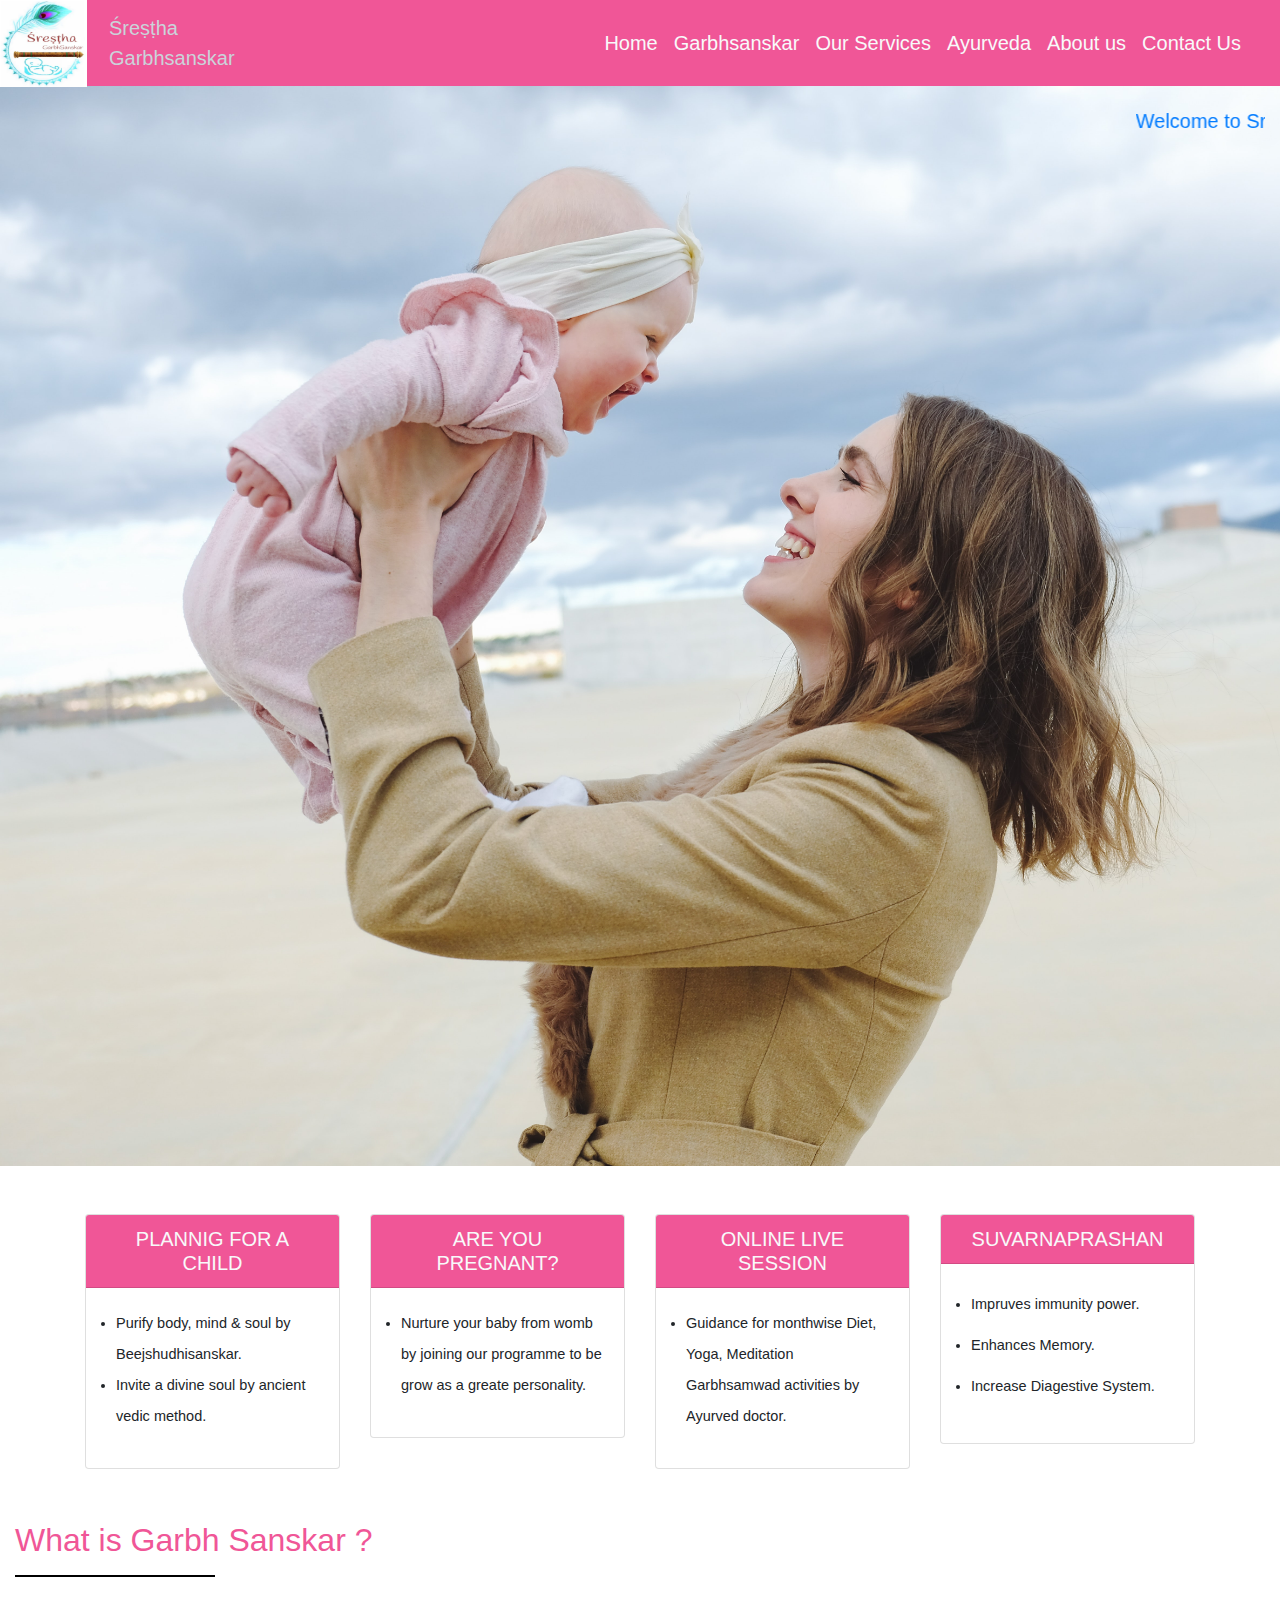
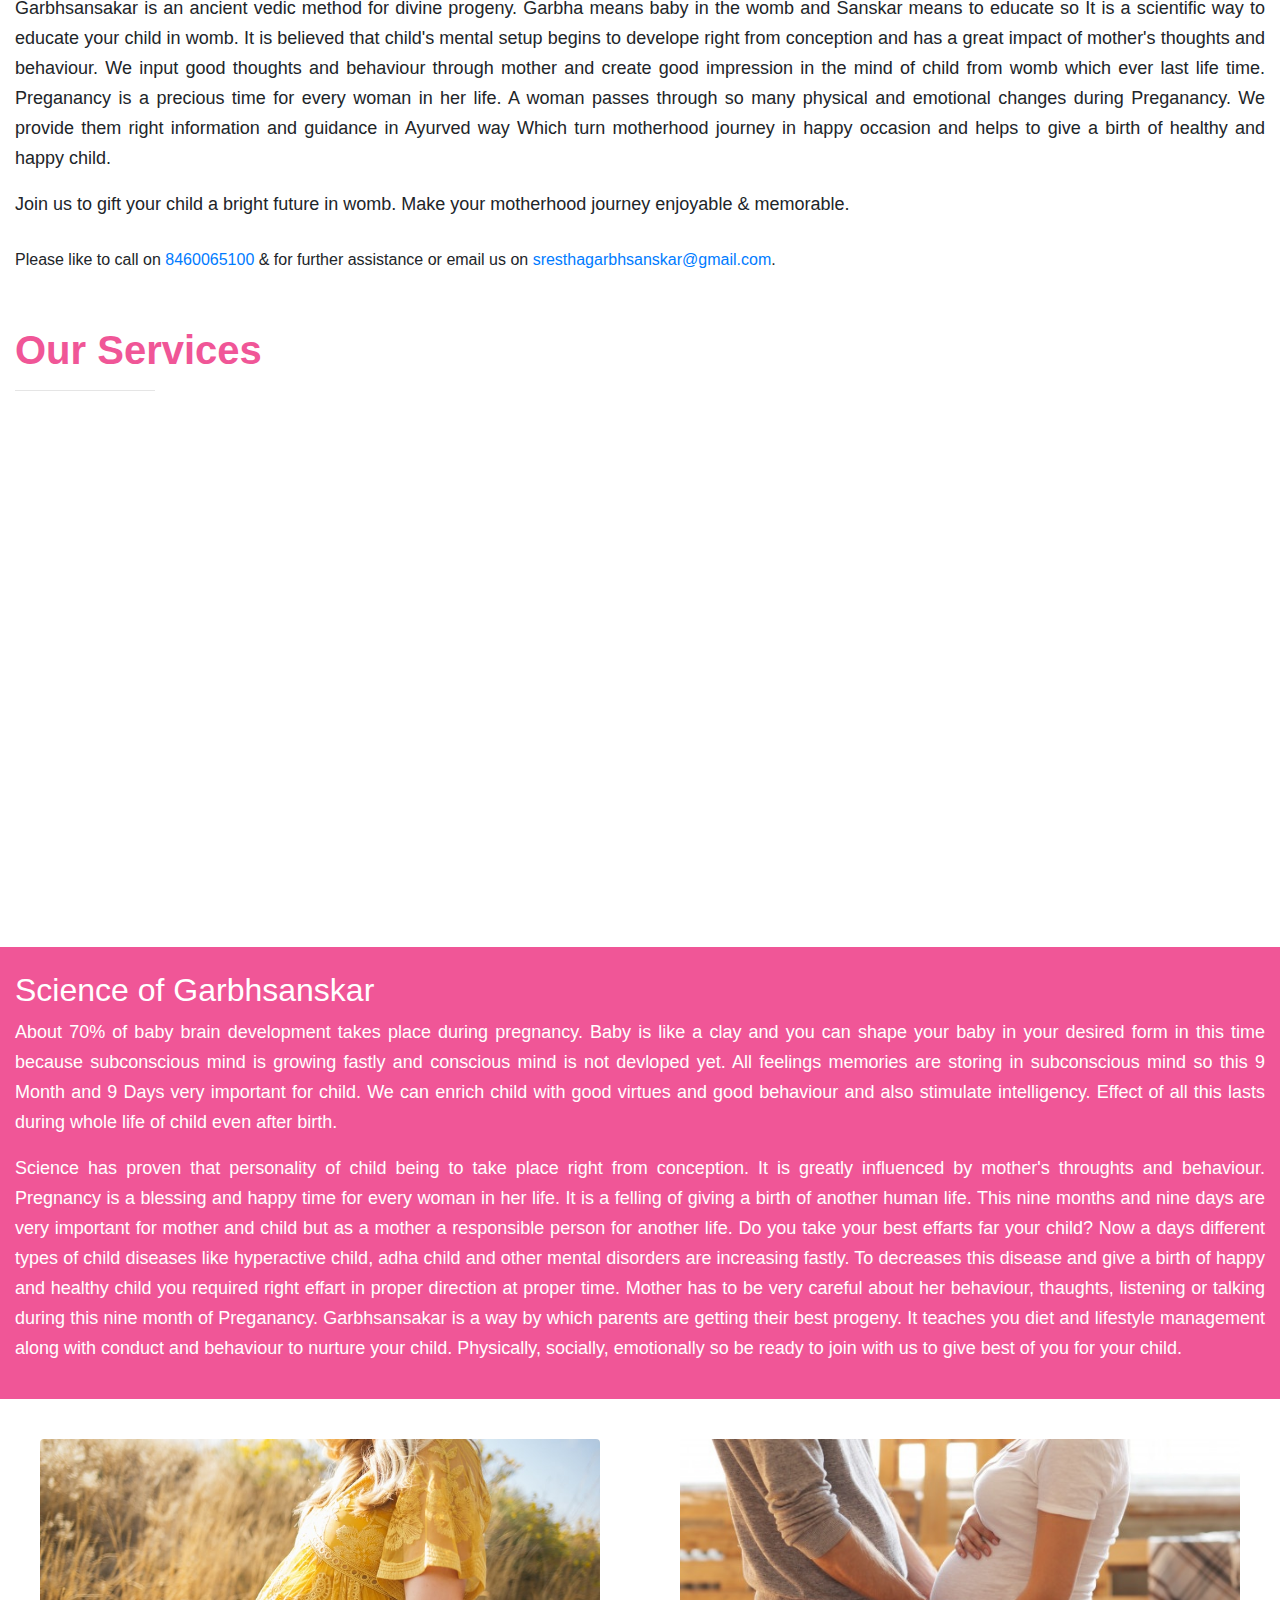
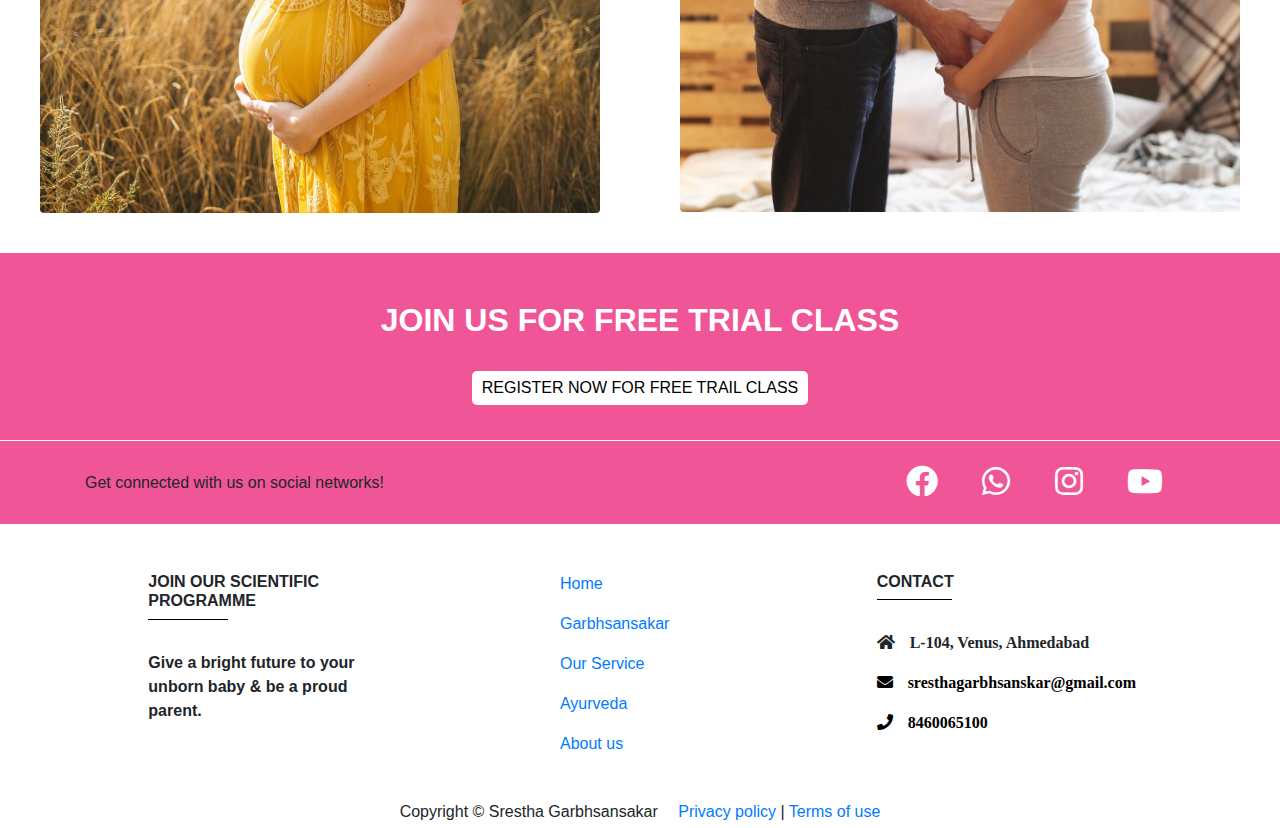
<file: index.html>
<!DOCTYPE html>
<html lang="en">

<head>
  <!-- <meta name="viewport" content="width=device-width, initial-scale=1"> -->
  <meta name="viewport" content="width=device-width, initial-scale=1, maximum-scale=1, user-scalable=no">
  <meta charset="UTF-8">
  <meta http-equiv="X-UA-Compatible" content="IE=edge">
  <meta name="viewport" content="width=device-width, initial-scale=1.0">
  <title>Srestha Garbhsanskar</title>
  <link href="https://cdn.jsdelivr.net/npm/bootstrap@5.0.2/dist/css/bootstrap.min.css" rel="stylesheet" integrity="sha384-EVSTQN3/azprG1Anm3QDgpJLIm9Nao0Yz1ztcQTwFspd3yD65VohhpuuCOmLASjC" crossorigin="anonymous">
  <link rel="stylesheet" type="text/css"
    href="https://cdnjs.cloudflare.com/ajax/libs/font-awesome/5.15.3/css/all.min.css">
  <link rel="stylesheet" href="https://cdn.jsdelivr.net/npm/bootstrap@4.6.0/dist/css/bootstrap.min.css"
    integrity="undefined" crossorigin="anonymous">

  <script src="https://code.jquery.com/jquery-3.4.1.slim.min.js"
    integrity="sha384-J6qa4849blE2+poT4WnyKhv5vZF5SrPo0iEjwBvKU7imGFAV0wwj1yYfoRSJoZ+n"
    crossorigin="anonymous"></script>
  <script src="https://cdn.jsdelivr.net/npm/popper.js@1.16.0/dist/umd/popper.min.js"
    integrity="sha384-Q6E9RHvbIyZFJoft+2mJbHaEWldlvI9IOYy5n3zV9zzTtmI3UksdQRVvoxMfooAo"
    crossorigin="anonymous"></script>
  <script src="https://stackpath.bootstrapcdn.com/bootstrap/4.4.1/js/bootstrap.min.js"
    integrity="sha384-wfSDF2E50Y2D1uUdj0O3uMBJnjuUD4Ih7YwaYd1iqfktj0Uod8GCExl3Og8ifwB6"
    crossorigin="anonymous"></script>
  <link rel="stylesheet" href="hero.css">
</head>

<body>
  
  <nav class="navbar navbar-expand-lg fixed-top nest" style="background-color:#f05697;width: auto;">
    <div class="container-fluid">
      <a class="navbar-brand text-light lett" href="#">
        <img src="hero 1.png" alt="" style="width: 87px;height: 87px;" class="jkl">
        Śreṣṭha
        <br>
        Garbhsanskar
      </a>
      <button type="button" class="navbar-toggler" data-toggle="collapse" data-target="#id1">
        <i class="fa fa-bars" aria-hidden="true"></i>
      </button>
      <div class="collapse navbar-collapse" id="id1">
        <ul class="navbar-nav ml-auto">
          <li class="nav-item">
            <a class="nav-link text-light" aria-current="page" href="index.html">Home</a>
          </li>
          <li class="nav-item">
            <a class="nav-link text-light" aria-current="page" href="garbhsanskar.html">Garbhsanskar</a>

          <li class="nav-item">
            <a class="nav-link text-light" href="our.html">Our Services</a>
          </li>
          <li class="nav-item">
            <a class="nav-link text-light" href="Ayurved.html">Ayurveda</a>
          </li>
          <li class="nav-item">
            <a class="nav-link text-light" href="about.html">About us</a>
          </li>
         <li class="nav-item">
           <a href="https://api.whatsapp.com/message/EUW7HA3VGBU4K1" class="nav-link text-light">Contact Us</a>
         </li>
        </ul>
      </div>
    </div>
    </div>
  </nav>
  <div class="container-fluid gh">
    <marquee behaviour="scroll" width="100%" direction="left" scrollamount="15">
      <h5 class="text-primary" style="margin-top: 20px;">
        Welcome to Srestha Garbhsanskars Complete Online Platform <span style="font-size: 24px;color:crimson; margin-left: 15px;">Contact us on: 8460065100</span>
    </marquee>
    </h5>
    </marquee>
  </div>
  <section>
    <div class="container">
      <div class="row">
        <div class="col-lg-3 col-sm-8 mb-4 mt-5 jk">
          <div class="card mb-1">
            <h5 class="card-header text-center  text-light" style="background-color:#f05697;">PLANNIG FOR A CHILD
              </h4>
              <div class="card-body">
                <ul class="bcd">
                  <li>
                    Purify body, mind & soul by Beejshudhisanskar.
                  </li>
                  <li>
                    Invite a divine soul by ancient vedic method.
                  </li>
                </ul>
              </div>
          </div>
        </div>
        <div class="col-lg-3 col-sm-8 mb-4 mt-5 jk">
          <div class="card mb-1">
            <h5 class="card-header text-center  text-light" style="background-color:#f05697;">ARE YOU PREGNANT?</h4>
              <div class="card-body">
                <ul class="bcd">
                  <li>
                    Nurture your baby from womb by joining our programme to be grow as a greate personality.
                  </li>
                </ul>
              </div>
          </div>
        </div>
        <div class="col-lg-3 col-sm-8 mb-4 mt-5 jk">
          <div class="card mb-1">
            <h5 class="card-header text-center text-light" style="background-color:#f05697;"> ONLINE LIVE SESSION
            </h5>
            <div class="card-body">
              <ul class="bcd">
                <li>
                  Guidance for monthwise Diet, Yoga, Meditation Garbhsamwad activities by Ayurved doctor.
                </li>
              </ul>
            </div>
          </div>
        </div>
        <div class="col-lg-3 col-sm-8 mb-4 mt-5 jkm">
          <div class="card mb-1">
            <h5 class="card-header text-center  text-light" style="background-color:#f05697;">SUVARNAPRASHAN</h4>
              <div class="card-body">
                <ul class="bcd">
                  <li>
                    Impruves immunity power.
                  </li>
                  <li>
                    Enhances Memory.
                  </li>
                  <li>
                    Increase Diagestive System.
                  </li>
                </ul>
              </div>
          </div>
        </div>
      </div>
  </section>
  <section>
    <div class='col-lg-12'>
      <h2 class="pt-4" style="color:#f05697;">What is Garbh Sanskar ?</h2>
      <hr style="width: 200px;height:0.5px; background-color: black ;">
      <p class="abc">Garbhsansakar is an ancient vedic method for divine progeny. Garbha means baby in the womb and
        Sanskar means to educate so It is a scientific way to educate your
        child
        in womb. It is believed that child's mental setup begins to develope right from
        conception and has a great impact of mother's thoughts and behaviour. We input good thoughts and behaviour
        through mother and create good impression in the mind of child from womb which ever last life time. Preganancy
        is a precious
        time for every woman in her life. A woman passes through so many physical and emotional changes during
        Preganancy. We provide them right information and guidance in Ayurved way Which turn motherhood journey in happy
        occasion and helps to give a birth of healthy and happy child.
      </p>
      <p class="abc">
        Join us to gift your child a bright future in womb. Make your motherhood journey enjoyable & memorable.
      </p>
      <p class="nak">Please like to call on <a href='tel:8460065100'>8460065100</a> & for further assistance or email us
        on <a href='mailto:sresthagarbhsanskar@gmail.com'>sresthagarbhsanskar@gmail.com</a>.</p>
    </div>
  </section>
  <div id="ab">
    <div class="ashu container-fluid">
      <div class='col-lg-12'>
        <h2 style="color:#f05697;text-align: justify;font-size: 40px;font-family: 'Gill Sans', 'Gill Sans MT', Calibri, 'Trebuchet MS', sans-serif;"><b>Our Services</b></h2>
        <hr style="width: 140px;margin-left: 0px; background-color:white;">
        <div class="nmaj" style="font-size: 24px;height: max-content;">
          <a href="our.html" style="text-decoration: none;" aria-hidden="true"><b
              class="nmaj">Preconception Treatment</b></a><br>
          <a href="our.html" aria-hidden="true" style="text-decoration:
            none;"><b class="nmaj">Online Pregnancy Classes</b></a><br>
          <a href="our.html" aria-hidden="true" style="text-decoration: none;"><b
              class="nmaj">Customized Diet.</b></a><br>
          <a href="our.html" aria-hidden="true" style="text-decoration: none;"><b
              class="nmaj">Pregnancy Yoga &
              Pranayama</b></a><br>
          <a href="our.html" aria-hidden="true" style="text-decoration: none;"><b
              class="nmaj">Meditation Techniques</b></a><br>
          <a href="our.html" aria-hidden="true" style="text-decoration: none;"><b
              class="nmaj">Harmonious Music</b></a><br>
          <a href="our.html" aria-hidden="true" style="text-decoration: none;"><b
              class="nmaj">Activites for Baby brain development</b></a><br>
          <a href="our.html" aria-hidden="true" style="text-decoration: none;"><b
              class="nmaj">Post natal care</b></a><br>
          <a href="our.html" aria-hidden="true" style="text-decoration: none;"><b
              class="nmaj">Lactation Councelling</b></a><br>
          <a href="our.html" aria-hidden="true" style="text-decoration: none;"><b
              class="nmaj">Suvarnaprasham</b></a><br>
        </div>
      </div>
    </div>
  </div>
  <div class='col-lg-12 aj'>
    <h2 class="pt-4" style="color:white;">Science of Garbhsanskar</h2>
    <p class="pqr">
      About 70% of baby brain development takes place during pregnancy. Baby is like a clay and you can shape your baby
      in your desired form in this time because subconscious mind is growing fastly and conscious mind is not devloped
      yet. All feelings memories are storing in subconscious mind so this 9 Month and 9 Days very important for child.
      We can enrich child with good virtues and good behaviour and also stimulate intelligency. Effect of all this lasts
      during whole life of child even after birth.
    </p>
    <p class="pqr">Science has proven that personality of child being to take place right from conception. It is greatly
      influenced by mother's throughts and behaviour. Pregnancy is a blessing and happy time for every woman in her
      life. It is a felling of giving a birth of another human life. This nine months and nine days are very important
      for mother and child but as a mother a responsible person for another life. Do you take your best effarts far your
      child? Now a days different types of child diseases like hyperactive child, adha child and other mental disorders
      are increasing fastly. To decreases this disease and give a birth of happy and healthy child you required right
      effart in proper direction at proper time. Mother has to be very careful about her behaviour, thaughts, listening
      or talking during this nine month of Preganancy. Garbhsansakar is a way by which parents are getting their best
      progeny. It teaches you diet and lifestyle management along with conduct and behaviour to nurture your child.
      Physically, socially, emotionally so be ready to join with us to give best of you for your child.
    </p>
  </div>

  <div class="row1 imgc">
    <div class="column1 imgc">
      <img src="lady.jfif" alt="Image1" class="rounded mx-auto d-block" style="width:100%">
    </div>
    <div class="column1 imgc">
      <img src="couple.jpg" alt="Image2" class="rounded mx-auto d-block" style="width:100%">
    </div>
  </div>
    <div class='col-lg-12 jj'>
    <h2 class="pt-5" style="color:white;"><b>JOIN US FOR FREE TRIAL CLASS</b></h2>
    <br>
    <button class="bt">
      <a href="https://wa.me/918460065100" style="color: black;text-decoration: none;">REGISTER NOW FOR FREE TRAIL
        CLASS</a>
    </button>
  </div>
  <footer class="page-footer font-small unique-color-dark">
    <div style="background-color:#f05697;">
      <div class="container">
        <div class="row py-4 d-flex align-items-center">
          <div class="col-md-6 col-lg-5 text-center text-md-left mb-4 mb-md-0">
            <h6 class="mb-0">Get connected with us on social networks!</h6>
          </div>
          <div class="col-md-6 col-lg-7 text-center text-md-right">
            <a href="https://www.facebook.com/Sresthagarbhsanskar/" class="fab fa-facebook fa-2x px-2 mr-4"
              style="color: white; text-decoration: none;"> </a>
            <a href="https://wa.me/918460065100" class="fab fa-whatsapp fa-2x px-2 mr-4"
              style="color: white; text-decoration: none;"> </a>
            <a href="https://www.instagram.com/invites/contact/?i=1d3l0dghj39b1&utm_content=mlavpvs"
              class="fab fa-instagram fa-2x px-2 mr-4" style="color: white;text-decoration: none;">
            </a>
            <!-- <a href="mailto:drjknakum@gmail.com" class="fa fa-envelope fa-2x px-2 mr-4" style="color:white; text-decoration: none;">
            </a> -->
            <a href="https://www.youtube.com/channel/UCugud4tsBYFS9ceZE3rSoVQ" class="fab fa-youtube fa-2x px-2 mr-4"
              style="text-decoration: none; color: white;"> </a>
            </a>
          </div>
        </div>
      </div>
    </div>
    <div style="background-color:white;">
      <div class="container text-center text-md-left mt-0">
        <div class="row pt-5">
          <div class="col-md-3 col-lg-4 col-xl-3 mx-auto mb-4">
            <h6 class="text-uppercase font-weight-bold">Join our scientific programme</h6>
            <hr class="deep-purple accent-2 mb-4 mt-0 d-inline-block mx-auto"
              style="width: 80px;background-color: black;">
            <p><b>Give a bright future to your unborn baby & be a proud parent.</b></p>
          </div>
          <div class="col-md-2 col-lg-2 col-xl-2 mx-auto mb-4">
            <p>
              <a href="index.html">Home</a>
            </p>
            <p>
              <a href="garbhsanskar.html">Garbhsansakar</a>
            </p>
            <p>
              <a href="our.html">Our Service</a>
            </p>
            <p>
              <a href="Ayurved.html">Ayurveda</a>
            </p>
            <p>
              <a href="about.html">About us</a>
            </p>
          </div>
          <div class="col-md-4 col-lg-3 col-xl-3 mx-auto mb-md-0 mb-4">
            <h6 class="text-uppercase font-weight-bold">Contact</h6>
            <hr class="deep-purple accent-2 mb-4 mt-0 d-inline-block mx-auto"
              style="width: 75px;background-color: black;">
            <p>
              <i class="fas fa-home mr-3"><span style="margin-left: 15px;">L-104, Venus, Ahmedabad</span></i>
            </p>
            <p>
              <a href="mailto:sresthagarbhsanskar@gmail.com" style="text-decoration: none; color: black;"
                class="fas fa-envelope mr-3"><span style="margin-left:15px;">sresthagarbhsanskar@gmail.com</span></a>
            </p>
            <p>
              <a href='tel:8460065100' style="text-decoration: none; color: black;" class="fas fa-phone mr-3"><span
                  style="margin-left:15px;">8460065100</span></a>
            </p>
          </div>
        </div>
      </div>
      <div class="footer-copyright text-center py-1"> Copyright &#169; Srestha Garbhsansakar
        <span class="ml-3"></span>
        <a href="#" class="symbols">Privacy policy</a>
        |
        <a href="#" class="symbols">Terms of use</a>
      </div>
    </div>
  </footer>
</body>

</html>
</file>
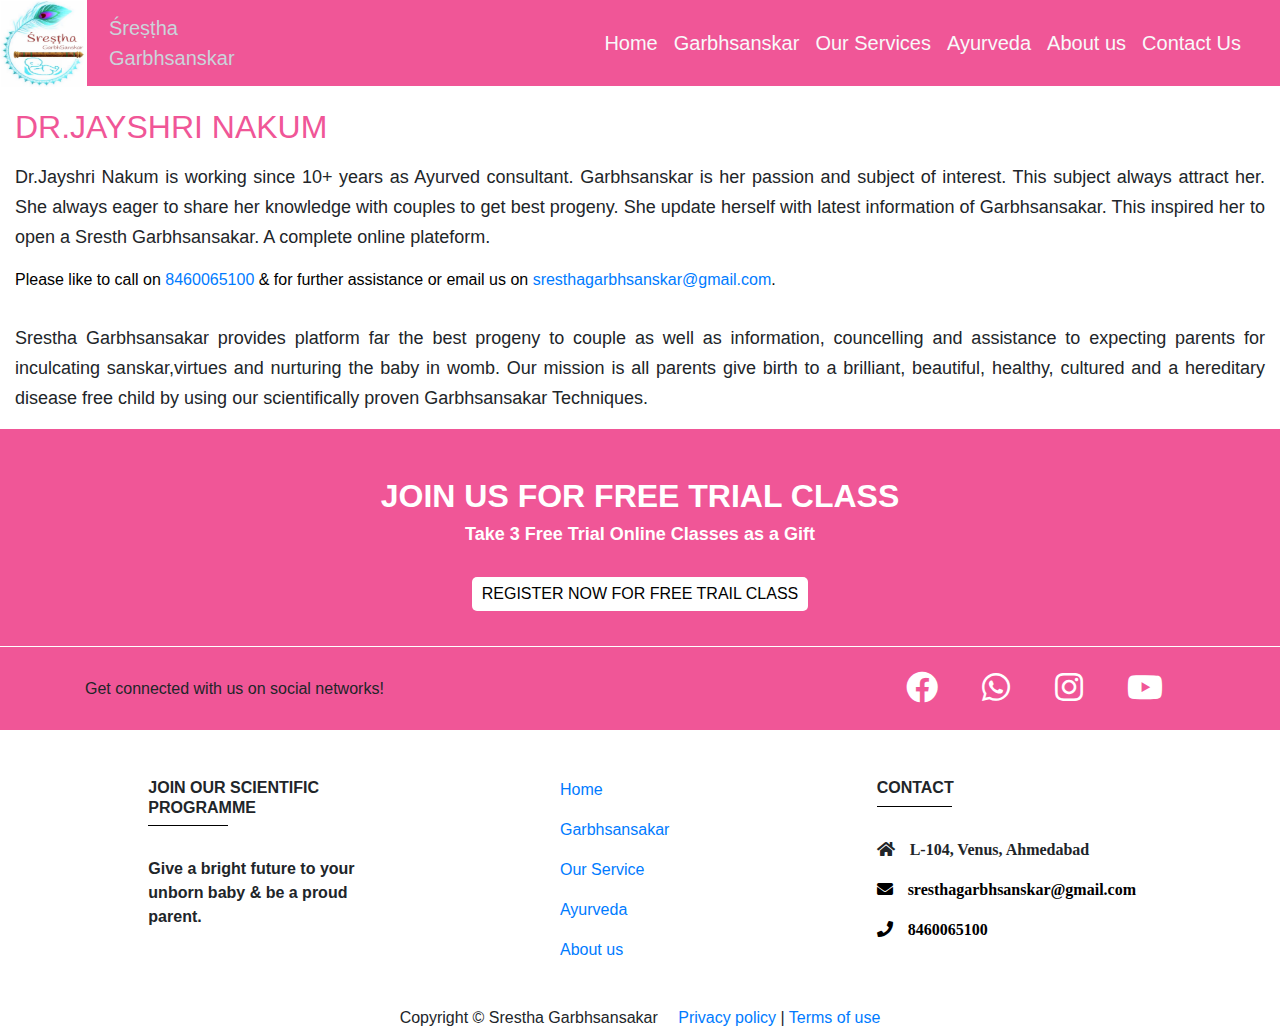
<file: about.html>
<!DOCTYPE html>
<html lang="en">

<head>
  <meta charset="UTF-8">
  <meta http-equiv="X-UA-Compatible" content="IE=edge">
  <meta name="viewport" content="width=device-width, initial-scale=1.0">
  <title>Srestha Garbhsanskar</title>
  <link rel="stylesheet" href="hero.css">
  <link href="https://cdn.jsdelivr.net/npm/bootstrap@5.0.2/dist/css/bootstrap.min.css" rel="stylesheet" integrity="sha384-EVSTQN3/azprG1Anm3QDgpJLIm9Nao0Yz1ztcQTwFspd3yD65VohhpuuCOmLASjC" crossorigin="anonymous">

  <link rel="stylesheet" href="https://cdn.jsdelivr.net/npm/bootstrap@4.6.0/dist/css/bootstrap.min.css"
    integrity="undefined" crossorigin="anonymous">

  <!-- Bootstrap JavaScript and JQuery -->
  <script src="https://code.jquery.com/jquery-3.4.1.slim.min.js"
    integrity="sha384-J6qa4849blE2+poT4WnyKhv5vZF5SrPo0iEjwBvKU7imGFAV0wwj1yYfoRSJoZ+n"
    crossorigin="anonymous"></script>

  <script src="https://cdn.jsdelivr.net/npm/popper.js@1.16.0/dist/umd/popper.min.js"
    integrity="sha384-Q6E9RHvbIyZFJoft+2mJbHaEWldlvI9IOYy5n3zV9zzTtmI3UksdQRVvoxMfooAo"
    crossorigin="anonymous"></script>

  <script src="https://stackpath.bootstrapcdn.com/bootstrap/4.4.1/js/bootstrap.min.js"
    integrity="sha384-wfSDF2E50Y2D1uUdj0O3uMBJnjuUD4Ih7YwaYd1iqfktj0Uod8GCExl3Og8ifwB6"
    crossorigin="anonymous"></script>
  <link rel="stylesheet" type="text/css"
    href="https://cdnjs.cloudflare.com/ajax/libs/font-awesome/5.15.3/css/all.min.css">


    <style>
         #div2 {
        height: calc(100vh - 56px);
        position: relative;
         }
    </style>
</head>

<body>
  <nav class="navbar navbar-expand-lg fixed-top nest" style="background-color:#f05697;width: auto;">
    <div class="container-fluid">
      <a class="navbar-brand text-light lett" href="#">
        <img src="hero 1.png" alt="" style="width: 87px;height: 87px;" class="jkl">
        Śreṣṭha
        <br>
        Garbhsanskar
      </a>
      <button type="button" class="navbar-toggler" data-toggle="collapse" data-target="#id1">
        <i class="fa fa-bars" aria-hidden="true"></i>
      </button>
      <div class="collapse navbar-collapse" id="id1">
        <ul class="navbar-nav ml-auto">
          <li class="nav-item">
            <a class="nav-link text-light" aria-current="page" href="index.html">Home</a>
          </li>
          <li class="nav-item">
            <a class="nav-link text-light" aria-current="page" href="garbhsanskar.html">Garbhsanskar</a>

          <li class="nav-item">
            <a class="nav-link text-light" href="our.html">Our Services</a>
          </li>
          <li class="nav-item">
            <a class="nav-link text-light" href="Ayurved.html">Ayurveda</a>
          </li>
          <li class="nav-item">
            <a class="nav-link text-light" href="about.html">About us</a>
          </li>
         <li class="nav-item">
           <a href="https://api.whatsapp.com/message/EUW7HA3VGBU4K1" class="nav-link text-light">Contact Us</a>
         </li>
        </ul>
      </div>
    </div>
    </div>
  </nav>
<section>
    <div class='col-lg-12 col-md-3' style="background-color:white;">
      <h2 class="pt-5 pb-2 pad" style="color:#f05697;">DR.JAYSHRI NAKUM</h2>
      <p class="abc">
          Dr.Jayshri Nakum is working since 10+ years as Ayurved consultant. Garbhsanskar is her passion and subject of interest. This subject always attract her. She always eager to share her knowledge with couples to get best progeny. She update herself with latest information of Garbhsansakar. This inspired her to open a Sresth Garbhsansakar. A complete online plateform.
      </p>
      <p style="padding-bottom: 15px; color:black;">Please like to call on <a href='tel:8460065100' style="text-decoration:none;">8460065100</a> & for further assistance or email us
        on <a href='mailto:sresthagarbhsanskar@gmail.com'>sresthagarbhsanskar@gmail.com</a>.</p>
    </div>
    <div class='col-lg-12 col-md-3 '>
        <p class="abc">
            Srestha Garbhsansakar provides platform far the best progeny to couple as well as information, councelling and assistance to expecting parents for inculcating sanskar,virtues and nurturing the baby in womb. Our mission is all parents give birth to a brilliant, beautiful, healthy, cultured and a hereditary disease free child by using our scientifically proven Garbhsansakar Techniques.
        
        </p>
  </section>
  <div class='col-lg-12 col-md-4 jj'>
    <h2 class="pt-5" style="color:white;"><b>JOIN US FOR FREE TRIAL CLASS</b></h2>
    <h2 style="color:white;font-size: 18px;text-align: center;"><b>Take 3 Free Trial Online Classes as a Gift</b></h2>
    <br>
    <button class="bt">
      <a href="https://wa.me/918460065100" style="color: black;text-decoration: none;">REGISTER NOW FOR FREE TRAIL CLASS</a>
    </button>
  </div>
  <footer class="page-footer font-small unique-color-dark">
    <div style="background-color:#f05697;">
      <div class="container">
        <div class="row py-4 d-flex align-items-center">
          <div class="col-md-6 col-lg-5 text-center text-md-left mb-4 mb-md-0">
            <h6 class="mb-0">Get connected with us on social networks!</h6>
          </div>
          <div class="col-md-6 col-lg-7 text-center text-md-right">
            <a href="https://www.facebook.com/Sresthagarbhsanskar/" class="fab fa-facebook fa-2x px-2 mr-4"
              style="color: white; text-decoration: none;"> </a>
            <a href="https://wa.me/918460065100" class="fab fa-whatsapp fa-2x px-2 mr-4"
              style="color: white; text-decoration: none;"> </a>
            <a href="https://www.instagram.com/invites/contact/?i=1d3l0dghj39b1&utm_content=mlavpvs"
              class="fab fa-instagram fa-2x px-2 mr-4" style="color: white;text-decoration: none;">
            </a>
            <!-- <a href="mailto:drjknakum@gmail.com" class="fa fa-envelope fa-2x px-2 mr-4" style="color:white; text-decoration: none;">
            </a> -->
            <a href="https://www.youtube.com/channel/UCugud4tsBYFS9ceZE3rSoVQ" class="fab fa-youtube fa-2x px-2 mr-4"
              style="text-decoration: none; color: white;"> </a>
            </a>
          </div>
        </div>
      </div>
    </div>
    <div style="background-color:white;">
      <div class="container text-center text-md-left mt-0">
        <div class="row pt-5">
          <div class="col-md-3 col-lg-4 col-xl-3 mx-auto mb-4">
            <h6 class="text-uppercase font-weight-bold">Join our scientific programme</h6>
            <hr class="deep-purple accent-2 mb-4 mt-0 d-inline-block mx-auto"
              style="width: 80px;background-color: black;">
            <p><b>Give a bright future to your unborn baby & be a proud parent.</b></p>
          </div>
          <div class="col-md-2 col-lg-2 col-xl-2 mx-auto mb-4">
            <p>
              <a href="index.html">Home</a>
            </p>
            <p>
              <a href="garbhsanskar.html">Garbhsansakar</a>
            </p>
            <p>
              <a href="our.html">Our Service</a>
            </p>
            <p>
              <a href="Ayurved.html">Ayurveda</a>
            </p>
            <p>
              <a href="about.html">About us</a>
            </p>
          </div>
          <div class="col-md-4 col-lg-3 col-xl-3 mx-auto mb-md-0 mb-4">
            <h6 class="text-uppercase font-weight-bold">Contact</h6>
            <hr class="deep-purple accent-2 mb-4 mt-0 d-inline-block mx-auto"
              style="width: 75px;background-color: black;">
            <p>
              <i class="fas fa-home mr-3"><span style="margin-left: 15px;">L-104, Venus, Ahmedabad</span></i>
            </p>
            <p>
              <a href="mailto:sresthagarbhsanskar@gmail.com" style="text-decoration: none; color: black;"
                class="fas fa-envelope mr-3"><span style="margin-left:15px;">sresthagarbhsanskar@gmail.com</span></a>
            </p>
            <p>
              <a href='tel:8460065100' style="text-decoration: none; color: black;" class="fas fa-phone mr-3"><span
                  style="margin-left:15px;">8460065100</span></a>
            </p>
          </div>
        </div>
      </div>
      <div class="footer-copyright text-center py-1"> Copyright &#169; Srestha Garbhsansakar
        <span class="ml-3"></span>
        <a href="#" class="symbols">Privacy policy</a>
        |
        <a href="#" class="symbols">Terms of use</a>
      </div>
    </div>
  </footer>
</body>
</html>
</file>
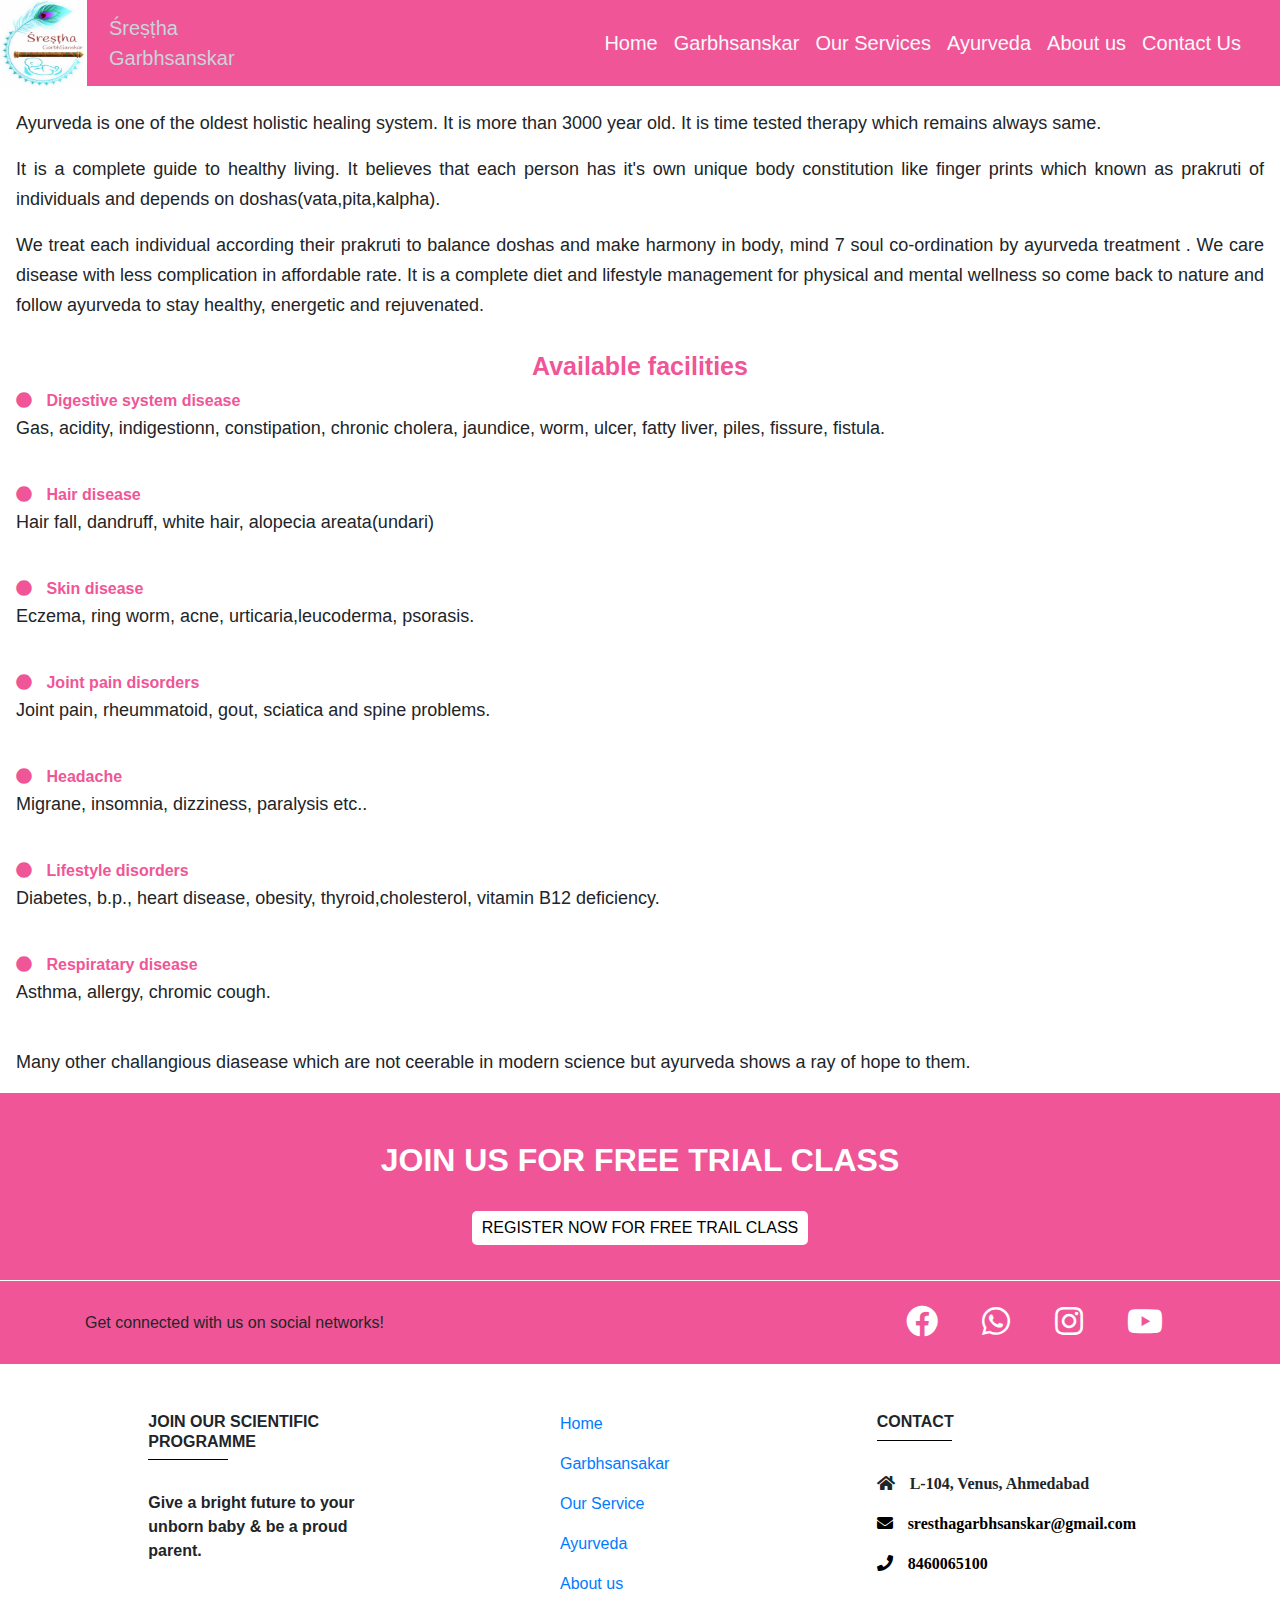
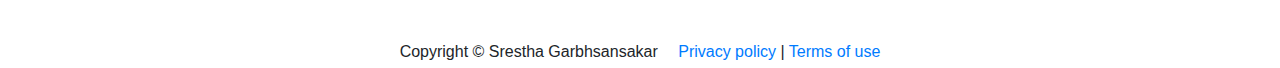
<file: Ayurved.html>
<!DOCTYPE html>
<html lang="en">
<head>
    <meta charset="UTF-8">
    <meta http-equiv="X-UA-Compatible" content="IE=edge">
    <meta name="viewport" content="width=device-width, initial-scale=1.0">
    <title>Ayurveda</title>
    <link href="https://cdn.jsdelivr.net/npm/bootstrap@5.0.2/dist/css/bootstrap.min.css" rel="stylesheet" integrity="sha384-EVSTQN3/azprG1Anm3QDgpJLIm9Nao0Yz1ztcQTwFspd3yD65VohhpuuCOmLASjC" crossorigin="anonymous">

    <link rel="stylesheet" type="text/css"
    href="https://cdnjs.cloudflare.com/ajax/libs/font-awesome/5.15.3/css/all.min.css">
  <link rel="stylesheet" href="https://cdn.jsdelivr.net/npm/bootstrap@4.6.0/dist/css/bootstrap.min.css"
    integrity="undefined" crossorigin="anonymous">

  <script src="https://code.jquery.com/jquery-3.4.1.slim.min.js"
    integrity="sha384-J6qa4849blE2+poT4WnyKhv5vZF5SrPo0iEjwBvKU7imGFAV0wwj1yYfoRSJoZ+n"
    crossorigin="anonymous"></script>
  <script src="https://cdn.jsdelivr.net/npm/popper.js@1.16.0/dist/umd/popper.min.js"
    integrity="sha384-Q6E9RHvbIyZFJoft+2mJbHaEWldlvI9IOYy5n3zV9zzTtmI3UksdQRVvoxMfooAo"
    crossorigin="anonymous"></script>
  <script src="https://stackpath.bootstrapcdn.com/bootstrap/4.4.1/js/bootstrap.min.js"
    integrity="sha384-wfSDF2E50Y2D1uUdj0O3uMBJnjuUD4Ih7YwaYd1iqfktj0Uod8GCExl3Og8ifwB6"
    crossorigin="anonymous"></script>
  <link rel="stylesheet" href="hero.css">
</head>
<body>
    <nav class="navbar navbar-expand-lg fixed-top nest" style="background-color:#f05697;width: auto;">
        <div class="container-fluid">
          <a class="navbar-brand text-light lett" href="#">
            <img src="hero 1.png" alt="" style="width: 87px;height: 87px;" class="jkl">
            Śreṣṭha
            <br>
            Garbhsanskar
          </a>
          <button type="button" class="navbar-toggler" data-toggle="collapse" data-target="#id1">
            <i class="fa fa-bars" aria-hidden="true"></i>
          </button>
          <div class="collapse navbar-collapse" id="id1">
            <ul class="navbar-nav ml-auto">
              <li class="nav-item">
                <a class="nav-link text-light" aria-current="page" href="index.html">Home</a>
              </li>
              <li class="nav-item">
                <a class="nav-link text-light" aria-current="page" href="garbhsanskar.html">Garbhsanskar</a>
    
              <li class="nav-item">
                <a class="nav-link text-light" href="our.html">Our Services</a>
              </li>
              <li class="nav-item">
                <a class="nav-link text-light" href="Ayurved.html">Ayurveda</a>
              </li>
              <li class="nav-item">
                <a class="nav-link text-light" href="about.html">About us</a>
              </li>
             <li class="nav-item">
               <a href="https://api.whatsapp.com/message/EUW7HA3VGBU4K1" class="nav-link text-light">Contact Us</a>
             </li>
            </ul>
          </div>
        </div>
        </div>
      </nav>

      <div class="mt-5 mx-3 abc pad2">
          <p>
            Ayurveda is one of the oldest holistic healing system. It is more than 3000 year old. It is time tested therapy which remains always same. 
          </p>
          <p>
            It is a complete guide to healthy living. It believes that each person has it's own unique body constitution like finger prints which known as prakruti of individuals and depends on doshas(vata,pita,kalpha).
          </p>
          <p>
            We treat each individual according their prakruti to balance doshas and make harmony in body, mind 7 soul co-ordination by ayurveda treatment . We care disease with less complication in affordable rate. It is a complete diet and lifestyle management for physical and mental wellness so come back to nature and follow ayurveda to stay healthy, energetic and rejuvenated.
          </p>
      </div>

      <div class="mx-3">
        <h2 style="color:#f05697;text-align: justify;font-size: 25px;text-align: center;padding-top: 15px;">
            <b>Available facilities</b>
        </h2>
        <i class="fa fa-circle" aria-hidden="true" style="color: #f05697;"></i>
        <span style="color: #f05697;"><b>Digestive system disease</b></span>
        <br>
        <!-- <br> -->
        <p class="abc">Gas, acidity, indigestionn, constipation, chronic cholera, jaundice, worm, ulcer, fatty liver, piles, fissure, fistula.</p>
        <br>
        <i class="fa fa-circle" aria-hidden="true" style="color: #f05697;"></i>
        <span style="color: #f05697;"><b>Hair disease</b></span>
        <!-- <br> -->
        <br>
        <p class="abc">Hair fall, dandruff, white hair, alopecia areata(undari)</p>
        <br>
        <i class="fa fa-circle" aria-hidden="true" style="color: #f05697;"></i>
        <span style="color: #f05697;"><b>Skin disease</b></span>
        <br>
        <!-- <br> -->
        <p class="abc">Eczema, ring worm, acne, urticaria,leucoderma, psorasis.</p>
        <br>
        <i class="fa fa-circle" aria-hidden="true" style="color: #f05697;"></i>
        <span style="color: #f05697;"><b>Joint pain disorders</b></span>
        <!-- <br> -->
        <br>
        <p class="abc">Joint pain, rheummatoid, gout, sciatica and spine problems.</p>
        <br><i class="fa fa-circle" aria-hidden="true" style="color: #f05697;"></i>
        <span style="color: #f05697;"><b>Headache</b></span>
        <br>
        <!-- <br> -->
        <p class="abc">Migrane, insomnia, dizziness, paralysis etc..</p>
        <br>
        <i class="fa fa-circle" aria-hidden="true" style="color: #f05697;"></i>
        <span style="color: #f05697;"><b>Lifestyle disorders</b></span>
        <br>
        <!-- <br> -->
        <p class="abc">Diabetes, b.p., heart disease, obesity, thyroid,cholesterol, vitamin B12 deficiency.</p>
        <br>
        <i class="fa fa-circle" aria-hidden="true" style="color: #f05697;"></i>
        <span style="color: #f05697;"><b>Respiratary disease</b></span>
        <br>
        <!-- <br> -->
        <p class="abc">Asthma, allergy, chromic cough.</p>
        <br>
        <p class="abc">Many other challangious diasease which are not ceerable in modern science but ayurveda shows a ray of hope to them.</p>
      </div>

      <div class='col-lg-12 jj'>
        <h2 class="pt-5" style="color:white;"><b>JOIN US FOR FREE TRIAL CLASS</b></h2>
        <br>
        <button class="bt">
          <a href="https://wa.me/918460065100" style="color: black;text-decoration: none;">REGISTER NOW FOR FREE TRAIL
            CLASS</a>
        </button>
      </div>

      <footer class="page-footer font-small unique-color-dark">
        <div style="background-color:#f05697;">
          <div class="container">
            <div class="row py-4 d-flex align-items-center">
              <div class="col-md-6 col-lg-5 text-center text-md-left mb-4 mb-md-0">
                <h6 class="mb-0">Get connected with us on social networks!</h6>
              </div>
              <div class="col-md-6 col-lg-7 text-center text-md-right">
                <a href="https://www.facebook.com/Sresthagarbhsanskar/" class="fab fa-facebook fa-2x px-2 mr-4"
                  style="color: white; text-decoration: none;"> </a>
                <a href="https://wa.me/918460065100" class="fab fa-whatsapp fa-2x px-2 mr-4"
                  style="color: white; text-decoration: none;"> </a>
                <a href="https://www.instagram.com/invites/contact/?i=1d3l0dghj39b1&utm_content=mlavpvs"
                  class="fab fa-instagram fa-2x px-2 mr-4" style="color: white;text-decoration: none;">
                </a>
                <!-- <a href="mailto:drjknakum@gmail.com" class="fa fa-envelope fa-2x px-2 mr-4" style="color:white; text-decoration: none;">
                </a> -->
                <a href="https://www.youtube.com/channel/UCugud4tsBYFS9ceZE3rSoVQ" class="fab fa-youtube fa-2x px-2 mr-4"
                  style="text-decoration: none; color: white;"> </a>
                </a>
              </div>
            </div>
          </div>
        </div>
        <div style="background-color:white;">
          <div class="container text-center text-md-left mt-0">
            <div class="row pt-5">
              <div class="col-md-3 col-lg-4 col-xl-3 mx-auto mb-4">
                <h6 class="text-uppercase font-weight-bold">Join our scientific programme</h6>
                <hr class="deep-purple accent-2 mb-4 mt-0 d-inline-block mx-auto"
                  style="width: 80px;background-color: black;">
                <p><b>Give a bright future to your unborn baby & be a proud parent.</b></p>
              </div>
              <div class="col-md-2 col-lg-2 col-xl-2 mx-auto mb-4">
                <p>
                  <a href="index.html">Home</a>
                </p>
                <p>
                  <a href="garbhsanskar.html">Garbhsansakar</a>
                </p>
                <p>
                  <a href="our.html">Our Service</a>
                </p>
                <p>
                  <a href="Ayurved.html">Ayurveda</a>
                </p>
                <p>
                  <a href="about.html">About us</a>
                </p>
              </div>
              <div class="col-md-4 col-lg-3 col-xl-3 mx-auto mb-md-0 mb-4">
                <h6 class="text-uppercase font-weight-bold">Contact</h6>
                <hr class="deep-purple accent-2 mb-4 mt-0 d-inline-block mx-auto"
                  style="width: 75px;background-color: black;">
                <p>
                  <i class="fas fa-home mr-3"><span style="margin-left: 15px;">L-104, Venus, Ahmedabad</span></i>
                </p>
                <p>
                  <a href="mailto:sresthagarbhsanskar@gmail.com" style="text-decoration: none; color: black;"
                    class="fas fa-envelope mr-3"><span style="margin-left:15px;">sresthagarbhsanskar@gmail.com</span></a>
                </p>
                <p>
                  <a href='tel:8460065100' style="text-decoration: none; color: black;" class="fas fa-phone mr-3"><span
                      style="margin-left:15px;">8460065100</span></a>
                </p>
              </div>
            </div>
          </div>
          <div class="footer-copyright text-center py-1"> Copyright &#169; Srestha Garbhsansakar
            <span class="ml-3"></span>
            <a href="#" class="symbols">Privacy policy</a>
            |
            <a href="#" class="symbols">Terms of use</a>
          </div>
        </div>
      </footer>
</body>
</html>
</file>
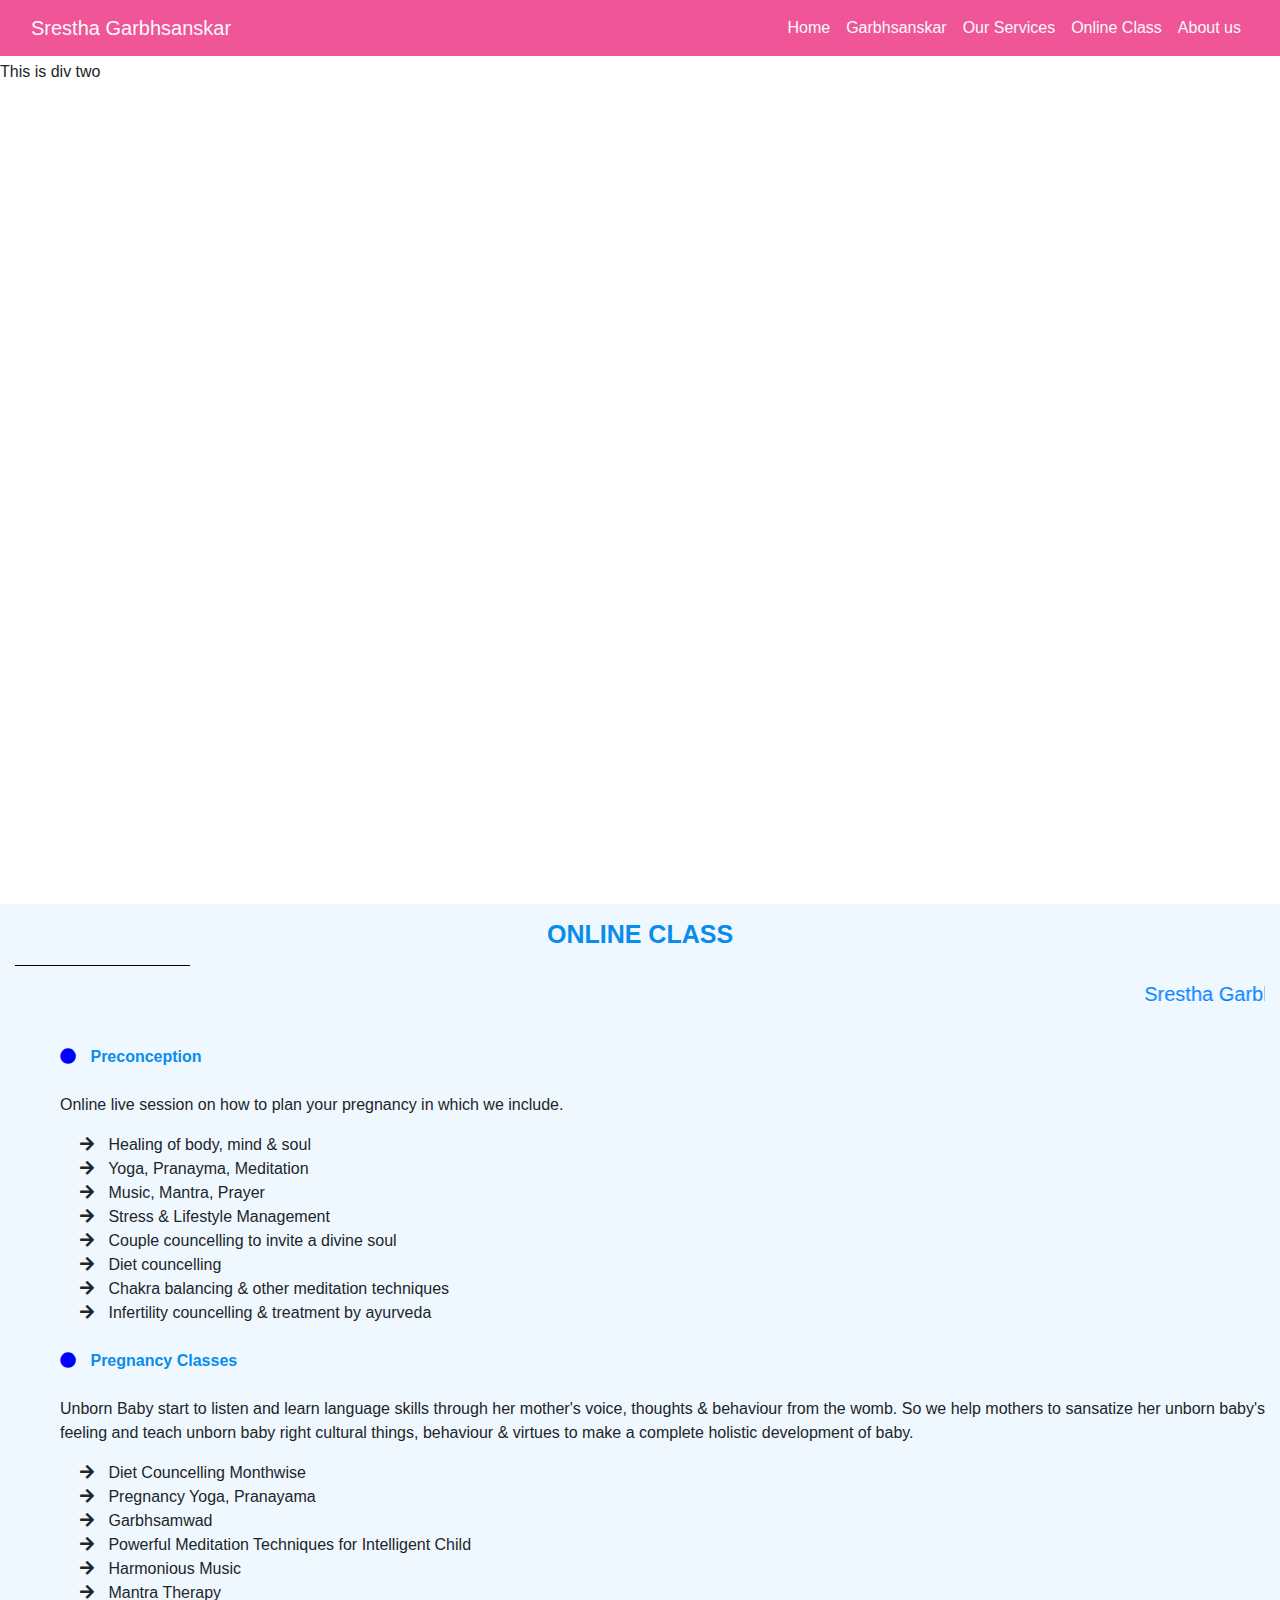
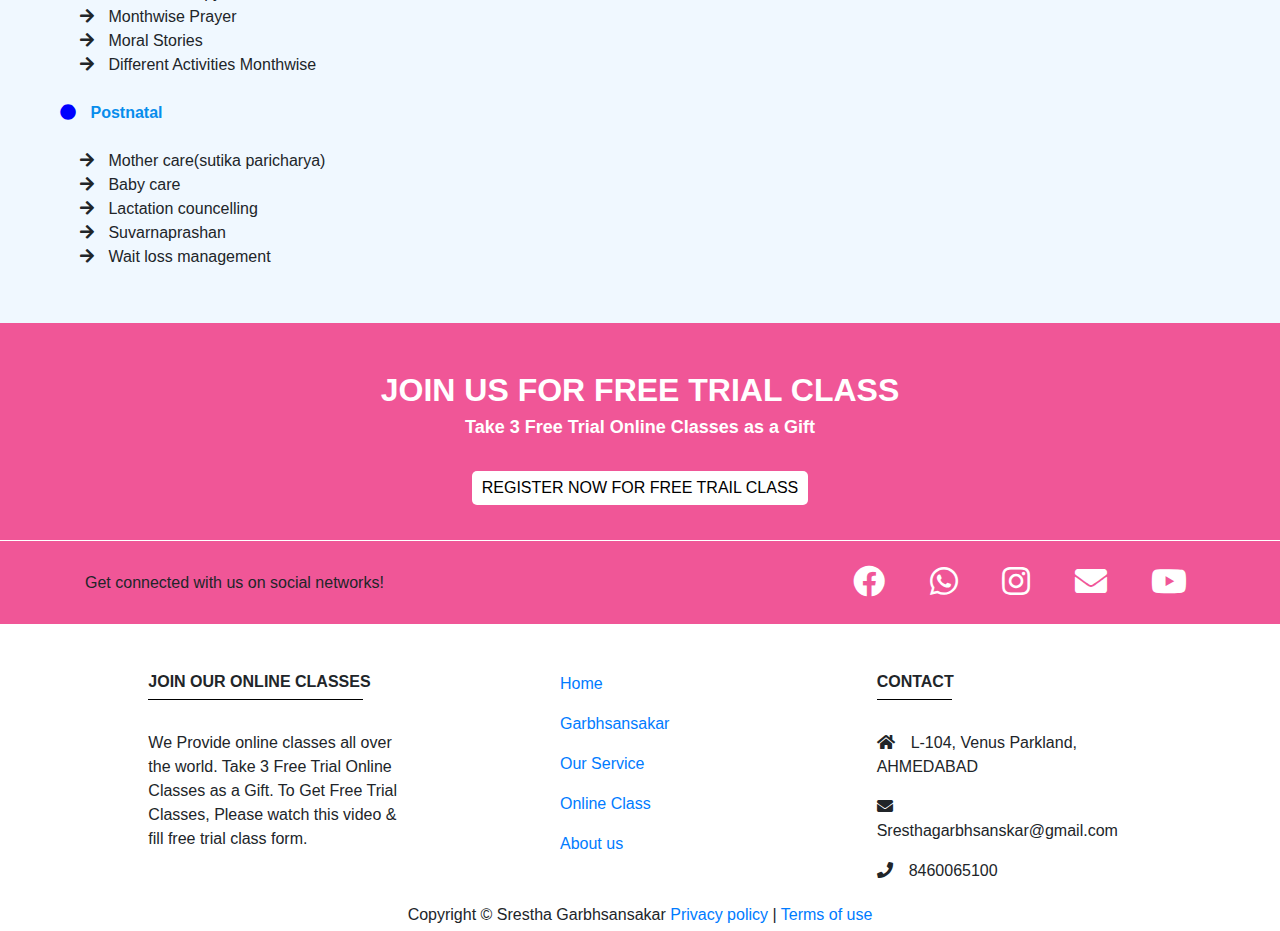
<file: class.html>
<!DOCTYPE html>
<html lang="en">

<head>
  <meta charset="UTF-8">
  <meta http-equiv="X-UA-Compatible" content="IE=edge">
  <meta name="viewport" content="width=device-width, initial-scale=1.0">
  <title>Srestha Garbhsanskar</title>
  <link rel="stylesheet" href="hero.css">
  <link rel="stylesheet" href="https://cdn.jsdelivr.net/npm/bootstrap@4.6.0/dist/css/bootstrap.min.css"
    integrity="undefined" crossorigin="anonymous">

  <!-- Bootstrap JavaScript and JQuery -->
  <script src="https://code.jquery.com/jquery-3.4.1.slim.min.js"
    integrity="sha384-J6qa4849blE2+poT4WnyKhv5vZF5SrPo0iEjwBvKU7imGFAV0wwj1yYfoRSJoZ+n"
    crossorigin="anonymous"></script>

  <script src="https://cdn.jsdelivr.net/npm/popper.js@1.16.0/dist/umd/popper.min.js"
    integrity="sha384-Q6E9RHvbIyZFJoft+2mJbHaEWldlvI9IOYy5n3zV9zzTtmI3UksdQRVvoxMfooAo"
    crossorigin="anonymous"></script>

  <script src="https://stackpath.bootstrapcdn.com/bootstrap/4.4.1/js/bootstrap.min.js"
    integrity="sha384-wfSDF2E50Y2D1uUdj0O3uMBJnjuUD4Ih7YwaYd1iqfktj0Uod8GCExl3Og8ifwB6"
    crossorigin="anonymous"></script>
  <link rel="stylesheet" type="text/css"
    href="https://cdnjs.cloudflare.com/ajax/libs/font-awesome/5.15.3/css/all.min.css">


  <style>
    #div2 {
      height: calc(100vh - 56px);
      position: relative;
    }
  </style>
</head>

<body>
  <nav class="navbar navbar-expand-lg fixed-top" style="background-color:#f05697;width: auto;">
    <div class="container-fluid">
      <a class="navbar-brand text-light" href="#">
        Srestha Garbhsanskar
      </a>
      <button type="button" class="navbar-toggler" data-toggle="collapse" data-target="#id1">
        <i class="fa fa-bars" aria-hidden="true"></i>
      </button>
      <div class="collapse navbar-collapse" id="id1">
        <ul class="navbar-nav ml-auto">
          <li class="nav-item">
            <a class="nav-link text-light" aria-current="page" href="#">Home</a>
          </li>
          <li class="nav-item">
            <a class="nav-link text-light" aria-current="page" href="garbhsanskar.html">Garbhsanskar</a>

          <li class="nav-item">
            <a class="nav-link text-light" href="our.html">Our Services</a>
          </li>
          <li class="nav-item">
            <a class="nav-link text-light" href="class.html">Online Class</a>
          </li>
          <li class="nav-item">
            <a class="nav-link text-light" href="about.html">About us</a>
          </li>
        </ul>
      </div>
    </div>
    </div>
  </nav>
  <div id="div2">
    This is div two
  </div>
  <section>
    <div class='col-lg-12 col-md-3' style="background-color:aliceblue;padding-bottom:30px">
      <h2 style="color:#088dec;text-align: justify;font-size: 25px;text-align: center;padding-top: 15px;"><b>ONLINE
          CLASS</b></h2>
      <hr style="width: 175px;text-align: justify; background-color: black;">
      <marquee behaviour="scroll" width="100%" direction="left" scrollamount="15">
        <h5 class="text-primary">
          Srestha Garbhsansakar provides different online class and awareness session to share knowledge with
          expecting parents and pregnant mothers.
        </h5>
      </marquee>
      <br>
      <br>
      <i class="fa fa-circle " style="margin-left:45px; color:blue;" aria-hidden="true"></i>
      <span><b style="color:#088dec;"> Preconception</b></span>
      <br>
      <br>
      <p style="margin-left: 45px;">Online live session on how to plan your pregnancy in which we include.</p>
      <i class="fa fa-arrow-right" aria-hidden="true" style="margin-left: 65px;"></i>
      Healing of body, mind & soul
      <br>
      <i class="fa fa-arrow-right" aria-hidden="true" style="margin-left: 65px;"></i>
      Yoga, Pranayma, Meditation
      <br>
      <i class="fa fa-arrow-right" aria-hidden="true" style="margin-left: 65px;"></i>
      Music, Mantra, Prayer
      <br>
      <i class="fa fa-arrow-right" aria-hidden="true" style="margin-left: 65px;"></i>
      Stress & Lifestyle Management
      <br>
      <i class="fa fa-arrow-right" aria-hidden="true" style="margin-left: 65px;"></i>
      Couple councelling to invite a divine soul
      <br>
      <i class="fa fa-arrow-right" aria-hidden="true" style="margin-left: 65px;"></i>
      Diet councelling
      <br>
      <i class="fa fa-arrow-right" aria-hidden="true" style="margin-left: 65px;"></i>
      Chakra balancing & other meditation techniques
      <br>
      <i class="fa fa-arrow-right" aria-hidden="true" style="margin-left: 65px;"></i>
      Infertility councelling & treatment by ayurveda
      <br>
      <br>
      <i class="fa fa-circle " style="margin-left:45px; color:blue;" aria-hidden="true"></i>
      <span><b style="color:#088dec;"> Pregnancy Classes</b></span>
      <br>
      <br>
      <p style="margin-left: 45px;"> Unborn Baby start to listen and learn language skills through her mother's voice,
        thoughts & behaviour from the womb. So we help mothers to sansatize her unborn baby's feeling and teach unborn
        baby right cultural things, behaviour & virtues to make a complete holistic development of baby.</p>
      <i class="fa fa-arrow-right" aria-hidden="true" style="margin-left: 65px;"></i>
      Diet Councelling Monthwise
      <br>
      <i class="fa fa-arrow-right" aria-hidden="true" style="margin-left: 65px;"></i>
      Pregnancy Yoga, Pranayama
      <br>
      <i class="fa fa-arrow-right" aria-hidden="true" style="margin-left: 65px;"></i>
      Garbhsamwad
      <br>
      <i class="fa fa-arrow-right" aria-hidden="true" style="margin-left: 65px;"></i>
      Powerful Meditation Techniques for Intelligent Child
      <br>
      <i class="fa fa-arrow-right" aria-hidden="true" style="margin-left: 65px;"></i>
      Harmonious Music
      <br>
      <i class="fa fa-arrow-right" aria-hidden="true" style="margin-left: 65px;"></i>
      Mantra Therapy
      <br>
      <i class="fa fa-arrow-right" aria-hidden="true" style="margin-left: 65px;"></i>
      Monthwise Prayer
      <br>
      <i class="fa fa-arrow-right" aria-hidden="true" style="margin-left: 65px;"></i>
      Moral Stories
      <br>
      <i class="fa fa-arrow-right" aria-hidden="true" style="margin-left: 65px;"></i>
      Different Activities Monthwise
      <br>
      <br>
      <i class="fa fa-circle " style="margin-left:45px; color:blue;" aria-hidden="true"></i>
      <span><b style="color:#088dec;"> Postnatal</b></span>
      <br>
      <br>
      <i class="fa fa-arrow-right" aria-hidden="true" style="margin-left: 65px;"></i>
      Mother care(sutika paricharya)
      <br>
      <i class="fa fa-arrow-right" aria-hidden="true" style="margin-left: 65px;"></i>
      Baby care
      <br>
      <i class="fa fa-arrow-right" aria-hidden="true" style="margin-left: 65px;"></i>
      Lactation councelling
      <br>
      <i class="fa fa-arrow-right" aria-hidden="true" style="margin-left: 65px;"></i>
      Suvarnaprashan
      <br>
      <i class="fa fa-arrow-right" aria-hidden="true" style="margin-left: 65px;"></i>
      Wait loss management
      <br>
      <br>
    </div>
    </div>
    </div>
  </section>
  <div class='col-lg-12 col-md-4 jj'>
    <h2 class="pt-5" style="color:white;"><b>JOIN US FOR FREE TRIAL CLASS</b></h2>
    <h2 style="color:white;font-size: 18px;text-align: center;"><b>Take 3 Free Trial Online Classes as a Gift</b></h2>
    <br>
    <button class="bt">
      <a href="https://wa.me/918460065100" style="color: black;text-decoration: none;">REGISTER NOW FOR FREE TRAIL CLASS</a>
    </button>
  </div>
  <footer class="page-footer font-small unique-color-dark">
    <div style="background-color:#f05697;">
      <div class="container">
        <div class="row py-4 d-flex align-items-center">
          <div class="col-md-6 col-lg-5 text-center text-md-left mb-4 mb-md-0">
            <h6 class="mb-0">Get connected with us on social networks!</h6>
          </div>
          <div class="col-md-6 col-lg-7 text-center text-md-right">
            <a href="https://www.facebook.com/Sresthagarbhsanskar/" class="fab fa-facebook fa-2x px-2 mr-4"
              style="color: white;"> </a>
            <a href="https://wa.me/918460065100Thanks%20For%20visiting%20Garbhsanskar"
              class="fab fa-whatsapp fa-2x px-2 mr-4" style="color: white;"> </a>
            <a href="https://www.instagram.com/invites/contact/?i=1d3l0dghj39b1&utm_content=mlavpvs"
              class="fab fa-instagram fa-2x px-2 mr-4" style="color: white;">
            </a>
            <a href="mailto:drjknakum@gmail.com" class="fa fa-envelope fa-2x px-2 mr-4" style="color:white;">
            </a>
            <a href="https://www.youtube.com/channel/UCugud4tsBYFS9ceZE3rSoVQ" class="fab fa-youtube fa-2x px-2" style="color: white;"> </i>
            </a>
          </div>
        </div>
      </div>
    </div>
    <div style="background-color:white;">
      <div class="container text-center text-md-left mt-0">
        <div class="row pt-5">
          <div class="col-md-3 col-lg-4 col-xl-3 mx-auto mb-4">
            <h6 class="text-uppercase font-weight-bold">Join our Online Classes</h6>
            <hr class="deep-purple accent-2 mb-4 mt-0 d-inline-block mx-auto"
              style="width: 215px;background-color: black;">
            <p>We Provide online classes all over the world. Take 3 Free Trial Online Classes as a Gift. To Get
              Free Trial Classes, Please watch this video & fill free trial class form.</p>
          </div>
          <div class="col-md-2 col-lg-2 col-xl-2 mx-auto mb-4">
            <p>
              <a href="hero.html">Home</a>
            </p>
            <p>
              <a href="garbhsanskar.html">Garbhsansakar</a>
            </p>
            <p>
              <a href="our.html">Our Service</a>
            </p>
            <p>
              <a href="class.html">Online Class</a>
            </p>
            <p>
              <a href="about.html">About us</a>
            </p>
          </div>
          <div class="col-md-4 col-lg-3 col-xl-3 mx-auto mb-md-0 mb-4">
            <h6 class="text-uppercase font-weight-bold">Contact</h6>
            <hr class="deep-purple accent-2 mb-4 mt-0 d-inline-block mx-auto"
              style="width: 75px;background-color: black;">
            <p>
              <i class="fas fa-home mr-3"></i>L-104, Venus Parkland, AHMEDABAD
            </p>
            <p>
              <i class="fas fa-envelope mr-3"></i> Sresthagarbhsanskar@gmail.com
            </p>
            <p>
              <i class="fas fa-phone mr-3"></i>8460065100
            </p>
          </div>
        </div>
      </div>
      <div class="footer-copyright text-center py-1"> Copyright &#169; Srestha Garbhsansakar
        <a href="#" class="symbols">Privacy policy</a>
        |
        <a href="#" class="symbols">Terms of use</a>
      </div>
    </div>
  </footer>
</body>

</html>
</file>
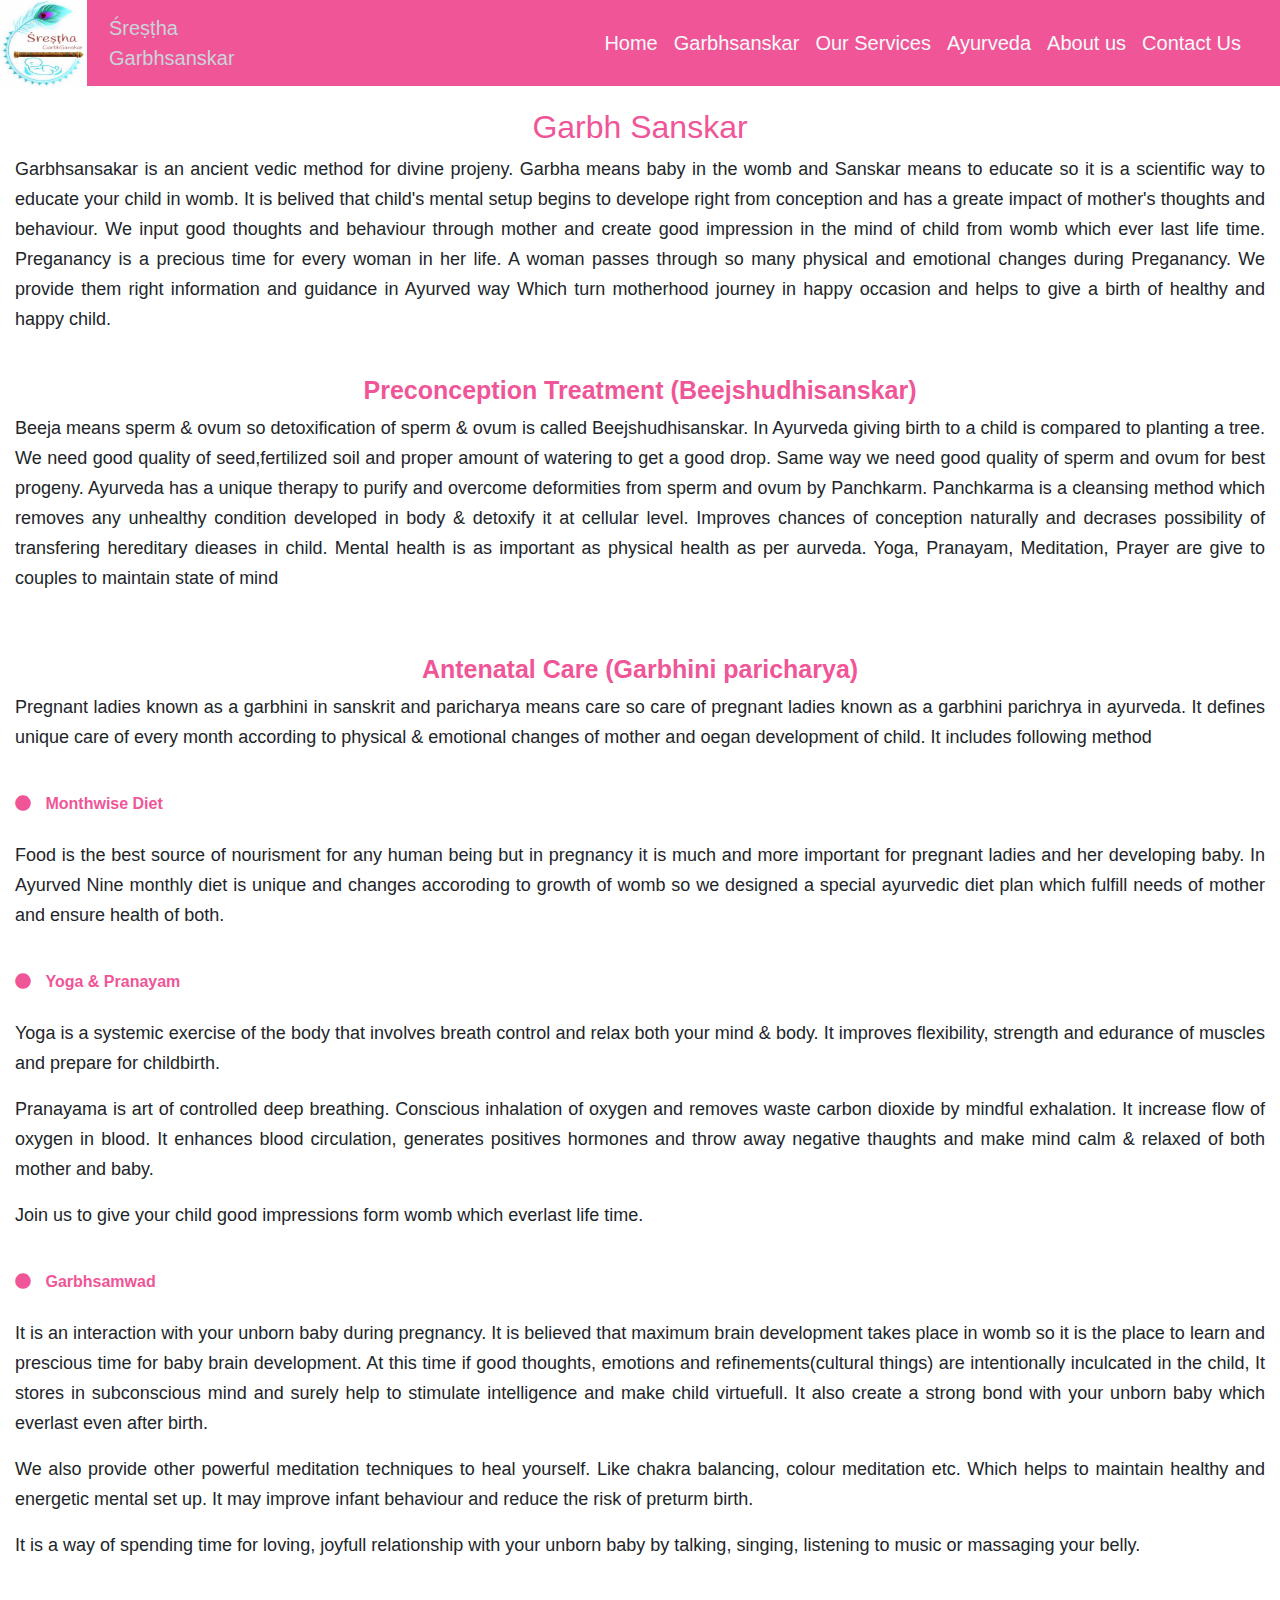
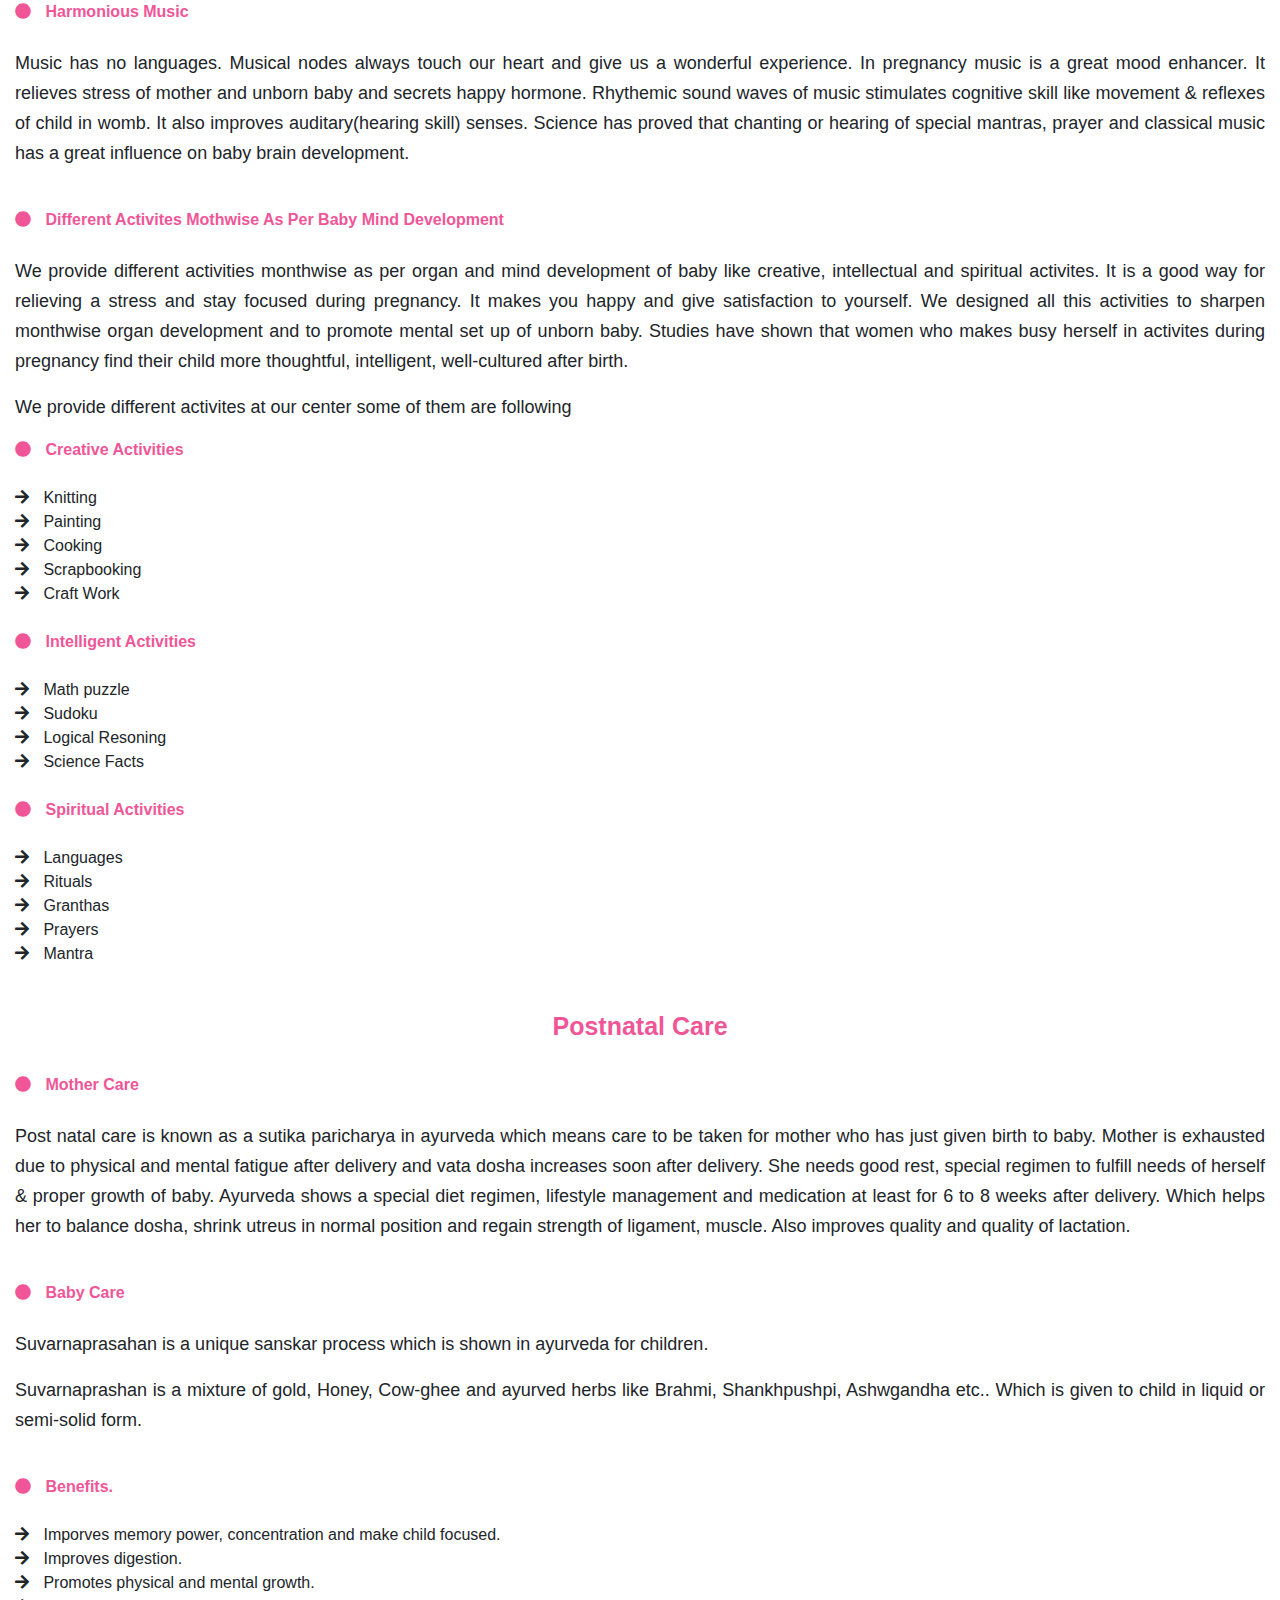
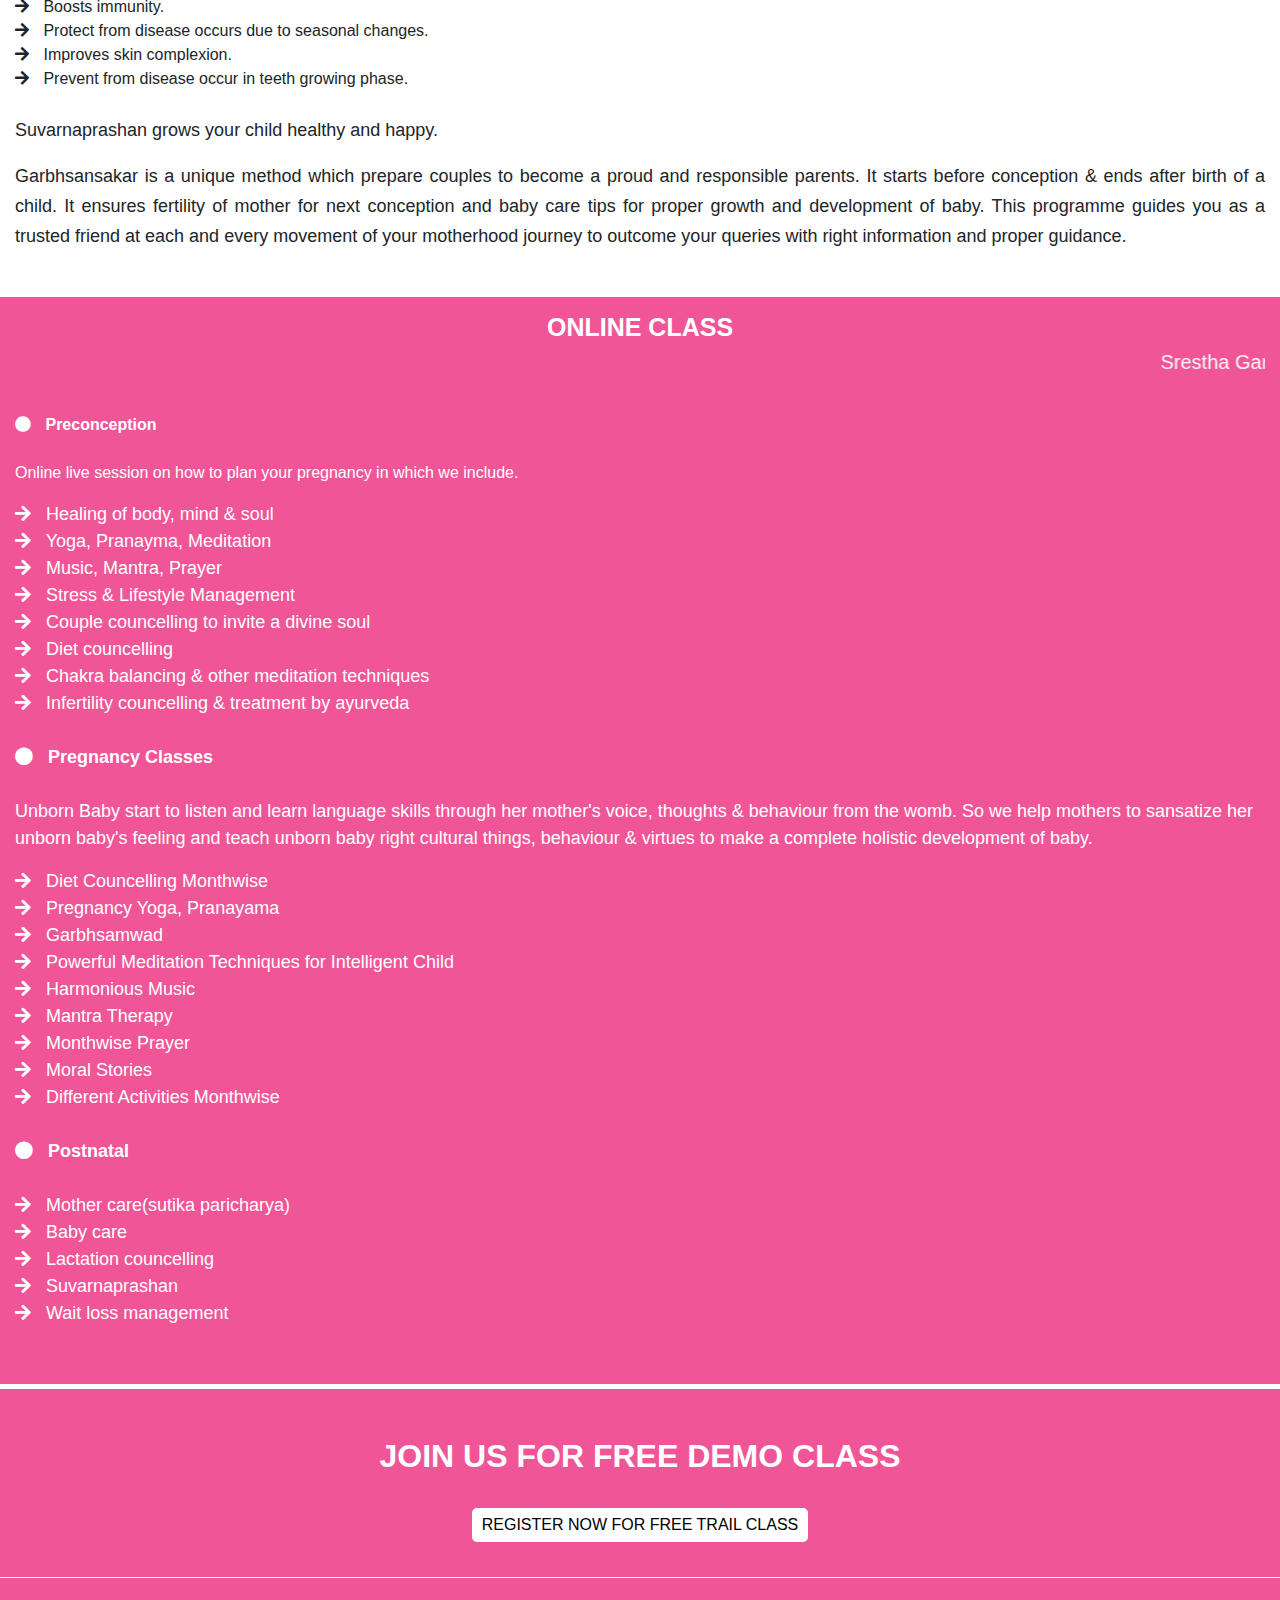
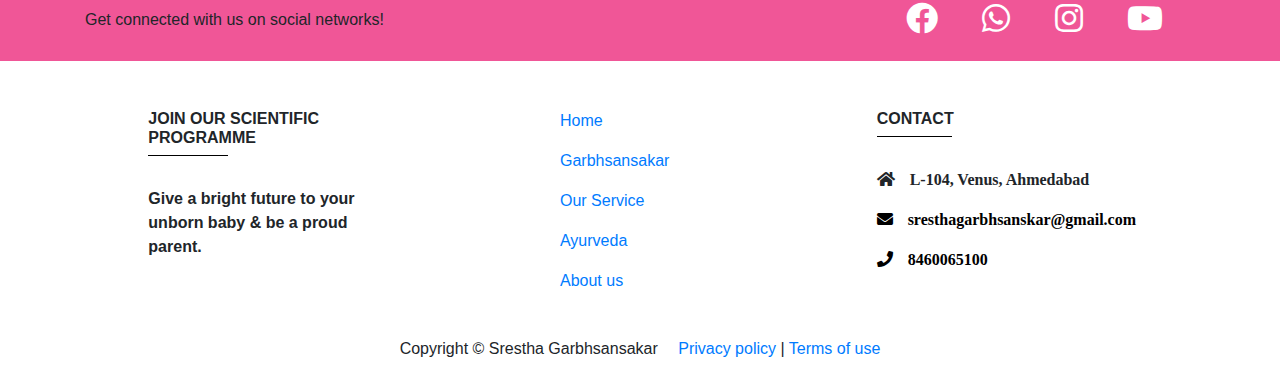
<file: garbhsanskar.html>
<!DOCTYPE html>
<html lang="en">

<head>
  <!-- <meta name="viewport" content="width=device-width, initial-scale=1"> -->
  <meta name="viewport" content="width=device-width, initial-scale=1, maximum-scale=1, user-scalable=no">
  <meta charset="UTF-8">
  <meta http-equiv="X-UA-Compatible" content="IE=edge">
  <meta name="viewport" content="width=device-width, initial-scale=1.0">
  <title>Srestha Garbhsanskar</title>
  <link rel="shortcut icon" href="hero 1.png" type="image/x-icon">
  
  <link href="https://cdn.jsdelivr.net/npm/bootstrap@5.0.2/dist/css/bootstrap.min.css" rel="stylesheet" integrity="sha384-EVSTQN3/azprG1Anm3QDgpJLIm9Nao0Yz1ztcQTwFspd3yD65VohhpuuCOmLASjC" crossorigin="anonymous">
  <link rel="stylesheet" type="text/css"
    href="https://cdnjs.cloudflare.com/ajax/libs/font-awesome/5.15.3/css/all.min.css">
  <link rel="stylesheet" href="https://cdn.jsdelivr.net/npm/bootstrap@4.6.0/dist/css/bootstrap.min.css"
    integrity="undefined" crossorigin="anonymous">
  <script src="https://code.jquery.com/jquery-3.4.1.slim.min.js"
    integrity="sha384-J6qa4849blE2+poT4WnyKhv5vZF5SrPo0iEjwBvKU7imGFAV0wwj1yYfoRSJoZ+n"
    crossorigin="anonymous"></script>
  <script src="https://cdn.jsdelivr.net/npm/popper.js@1.16.0/dist/umd/popper.min.js"
    integrity="sha384-Q6E9RHvbIyZFJoft+2mJbHaEWldlvI9IOYy5n3zV9zzTtmI3UksdQRVvoxMfooAo"
    crossorigin="anonymous"></script>
  <script src="https://stackpath.bootstrapcdn.com/bootstrap/4.4.1/js/bootstrap.min.js"
    integrity="sha384-wfSDF2E50Y2D1uUdj0O3uMBJnjuUD4Ih7YwaYd1iqfktj0Uod8GCExl3Og8ifwB6"
    crossorigin="anonymous"></script>
  <link rel="stylesheet" href="hero.css">
</head>
<body>
  <nav class="navbar navbar-expand-lg fixed-top nest" style="background-color:#f05697;width: auto;">
    <div class="container-fluid">
      <a class="navbar-brand text-light lett" href="#">
        <img src="hero 1.png" alt="" style="width: 87px;height: 87px;" class="jkl">
        Śreṣṭha
        <br>
        Garbhsanskar
      </a>
      <button type="button" class="navbar-toggler" data-toggle="collapse" data-target="#id1">
        <i class="fa fa-bars" aria-hidden="true"></i>
      </button>
      <div class="collapse navbar-collapse" id="id1">
        <ul class="navbar-nav ml-auto">
          <li class="nav-item">
            <a class="nav-link text-light" aria-current="page" href="index.html">Home</a>
          </li>
          <li class="nav-item">
            <a class="nav-link text-light" aria-current="page" href="garbhsanskar.html">Garbhsanskar</a>

          <li class="nav-item">
            <a class="nav-link text-light" href="our.html">Our Services</a>
          </li>
          <li class="nav-item">
            <a class="nav-link text-light" href="Ayurved.html">Ayurveda</a>
          </li>
          <li class="nav-item">
            <a class="nav-link text-light" href="about.html">About us</a>
          </li>
         <li class="nav-item">
           <a href="https://api.whatsapp.com/message/EUW7HA3VGBU4K1" class="nav-link text-light">Contact Us</a>
         </li>
        </ul>
      </div>
    </div>
    </div>
  </nav>
  <section>
    <div class='col-lg-12 col-md-3 pt-4 pad' style="background-color: white;padding-bottom: 10px;">
      <h2 class="pt-4" style=" color:#f05697;text-align: center;">Garbh Sanskar</h2>
      <p class="abc" style=" font-size: 18px;">Garbhsansakar is an ancient vedic method for divine projeny.
        Garbha means baby in the womb and Sanskar means to educate so it is a scientific way to educate your
        child
        in womb. It is belived that child's mental setup begins to develope right from
        conception and has a greate impact of mother's thoughts and behaviour. We input good thoughts and behaviour
        through mother and create good impression in the mind of child from womb which ever last life time. Preganancy
        is a precious
        time for every woman in her life. A woman passes through so many physical and emotional changes during
        Preganancy. We provide them right information and guidance in Ayurved way Which turn motherhood journey in happy
        occasion and helps to give a birth of healthy and happy child.
      </p>
    </div>
  </section>
  <div class='col-lg-12 col-md-3' style="padding-bottom:30px">
    <h2 style="color:#f05697;text-align: justify;font-size: 25px;text-align: center;padding-top: 15px;"><b>Preconception
        Treatment (Beejshudhisanskar)</b></h2>
    <p class="abc">Beeja means sperm & ovum so detoxification of sperm & ovum is called
      Beejshudhisanskar.
      In Ayurveda giving birth to a child is compared to planting a tree. We need good quality of
      seed,fertilized soil and proper amount of watering to get a good drop. Same way we need good
      quality of sperm and ovum for best progeny. Ayurveda has a unique therapy to purify and overcome deformities from
      sperm and ovum by Panchkarm.
      Panchkarma is a cleansing method which removes any unhealthy condition developed in body &
      detoxify it at cellular level. Improves chances of conception naturally and decrases
      possibility of transfering hereditary dieases in child. Mental health is as important as
      physical health as per aurveda. Yoga, Pranayam, Meditation, Prayer are give to couples to
      maintain state of mind</p>
  </div>
  <div class='col-lg-12 col-md-3 ' style="padding-bottom:30px">
    <h2 style="color:#f05697;text-align: justify;font-size: 25px;text-align: center;padding-top: 15px;"><b>Antenatal
        Care (Garbhini paricharya)</b></h2>
    <p class="abc" style="font-size:18px;">Pregnant ladies known as a garbhini in sanskrit and paricharya means care so
      care of pregnant ladies known as a garbhini parichrya in ayurveda. It defines unique care of every month according
      to physical & emotional changes of mother and oegan development of child. It includes following method</p>
    <br>
    <i class="fa fa-circle" aria-hidden="true" style="color: #f05697;"></i>
    <span style="color:#f05697;"><b>Monthwise Diet</b></span>
    <br>
    <br>
    <p class="abc">Food is the best source of nourisment for any human being but in pregnancy it is much and more
      important
      for pregnant ladies and her developing baby. In Ayurved Nine monthly diet is unique and changes
      accoroding to growth of womb so we designed a special ayurvedic diet plan which fulfill needs
      of mother and ensure health of both.</p>
    <br>
    <i class="fa fa-circle" aria-hidden="true" style="color: #f05697;"></i>
    <span style="color: #f05697;"><b>Yoga & Pranayam</b></span>
    <br>
    <br>
    <p class="abc">Yoga is a systemic exercise of the body that involves breath control and relax both your mind &
      body. It improves flexibility, strength and edurance of muscles and prepare for childbirth.</p>
    <p class="abc">
      Pranayama is art of controlled deep breathing. Conscious inhalation of oxygen and removes
      waste carbon dioxide by mindful exhalation. It increase flow of oxygen in blood. It enhances blood circulation,
      generates positives hormones and throw away negative thaughts and make mind calm & relaxed of both mother and
      baby.
    </p>
    <p class="abc">Join us to give your child good impressions form womb which everlast life time.</p>
    <br>
    <i class="fa fa-circle" aria-hidden="true" style="color: #f05697;" ></i>
    <span style="color: #f05697;"><b>Garbhsamwad</b></span>
    <br><br>
    <p class="abc">It is an interaction with your unborn baby during pregnancy. It is believed that maximum brain
      development takes place in womb so it is the place to learn and prescious time for baby brain development. At
      this time if good thoughts, emotions and refinements(cultural things) are intentionally inculcated in the
      child, It stores in subconscious mind and surely help to stimulate intelligence and make child
      virtuefull. It also create a strong bond with your unborn baby which everlast even after birth.</p>
    <p class="abc">We also provide other powerful meditation techniques to heal yourself. Like chakra balancing,
      colour meditation etc. Which helps to maintain healthy and energetic mental set up. It may
      improve infant behaviour and reduce the risk of preturm birth.</p>
    <p class="abc">It is a way of spending time for loving, joyfull relationship with your unborn baby by talking,
      singing, listening to music or massaging your belly.</p>
    <br>
    <i class="fa fa-circle" aria-hidden="true" style="color: #f05697;" ></i>
    <span style="color: #f05697;"><b>Harmonious Music</b></span>
    <br>
    <br>
    <p class="abc">Music has no languages. Musical nodes always touch our heart and give us a wonderful experience.
      In pregnancy music is a great mood enhancer. It relieves stress of mother and unborn baby and secrets happy
      hormone. Rhythemic sound waves of music stimulates cognitive skill like movement & reflexes of
      child in womb. It also improves auditary(hearing skill) senses. Science has proved that chanting or hearing of
      special
      mantras, prayer and classical music has a great influence on baby brain development.</p>
    <br>
    <i class="fa fa-circle" aria-hidden="true" style="color: #f05697;"></i>
    <span style="color: #f05697;"><b>Different Activites Mothwise As Per Baby Mind Development</b></span>
    <br>
    <br>
    <p class="abc">We provide different activities monthwise as per organ and mind development of baby like
      creative, intellectual and spiritual activites. It is a good way for relieving a stress and stay
      focused during pregnancy. It makes you happy and give satisfaction to yourself. We designed all
      this activities to sharpen monthwise organ development and to promote mental set up of unborn
      baby. Studies have shown that women who makes busy herself in activites during pregnancy find
      their child more thoughtful, intelligent, well-cultured after birth.</p>
    <p class="abc"> We provide different activites at our center some of them are following</p>
    <i class="fa fa-circle" aria-hidden="true" style="color: #f05697;"></i>
    <span style="color: #f05697;"><b> Creative Activities</b></span>
    <br>
    <br>
    <i class="fa fa-arrow-right" aria-hidden="true"></i>
    Knitting
    <br>
    <i class="fa fa-arrow-right" aria-hidden="true" ></i>
    Painting
    <br>
    <i class="fa fa-arrow-right" aria-hidden="true" ></i>
    Cooking
    <br>
    <i class="fa fa-arrow-right" aria-hidden="true" ></i>
    Scrapbooking
    <br>
    <i class="fa fa-arrow-right" aria-hidden="true" ></i>
    Craft Work
    <br>
    <br>
    <i class="fa fa-circle" aria-hidden="true" style="color: #f05697;"></i>
    <span style="color: #f05697;"><b> Intelligent Activities</b></span>
    <br>
    <br>
    <i class="fa fa-arrow-right" aria-hidden="true" ></i>
    Math puzzle
    <br>
    <i class="fa fa-arrow-right" aria-hidden="true" ></i>
    Sudoku
    <br>
    <i class="fa fa-arrow-right" aria-hidden="true" ></i>
    Logical Resoning
    <br>
    <i class="fa fa-arrow-right" aria-hidden="true" ></i>
    Science Facts
    <br>
    <br>
    <i class="fa fa-circle" aria-hidden="true" style="color: #f05697;"></i>
    <span style="color: #f05697;"><b> Spiritual Activities</b></span>
    <br>
    <br>
    <i class="fa fa-arrow-right" aria-hidden="true" ></i>
    Languages
    <br>
    <i class="fa fa-arrow-right" aria-hidden="true" ></i>
    Rituals
    <br>
    <i class="fa fa-arrow-right" aria-hidden="true" ></i>
    Granthas
    <br>
    <i class="fa fa-arrow-right" aria-hidden="true" ></i>
    Prayers
    <br>
    <i class="fa fa-arrow-right" aria-hidden="true" ></i>
    Mantra
    <br>
  </div>
  </div>
  </div>
  </div>
  <div class='col-lg-12 col-md-3 ' style="padding-bottom:30px">
    <h2 style="color:#f05697;text-align: justify;font-size: 25px;text-align: center;padding-top: 15px;"><b>Postnatal
        Care</b></h2>
    <br>
    <i class="fa fa-circle" aria-hidden="true" style="color: #f05697;"></i>
    <span style="color: #f05697;"><b>Mother Care</b></span>
    <br><br>
    <p class="abc">Post natal care is known as a sutika paricharya in ayurveda which means care to be taken for mother
      who has just given birth to baby. Mother is exhausted due to physical and mental fatigue after delivery
      and vata dosha increases soon after delivery. She needs good rest, special regimen to fulfill
      needs of herself & proper growth of baby. Ayurveda shows a special diet regimen, lifestyle management and
      medication at least for 6 to 8 weeks after delivery. Which helps her to balance dosha, shrink utreus in normal
      position and regain strength of ligament, muscle. Also improves quality and quality of lactation.
    </p>
    <br>
    <i class="fa fa-circle" aria-hidden="true" style="color:#f05697;"></i>
    <span style="color: #f05697;"><b>Baby Care</b></span>
    <br><br>
    <p class="abc">Suvarnaprasahan is a unique sanskar process which is shown in ayurveda for children.</p>
    <p class="abc">Suvarnaprashan is a mixture of gold, Honey, Cow-ghee and ayurved herbs like Brahmi, Shankhpushpi,
      Ashwgandha etc.. Which is given to child in liquid or semi-solid form.</p>
    <br>
    <i class="fa fa-circle" aria-hidden="true" style="color: #f05697;"></i>
    <span style="color: #f05697;"><b> Benefits.</b></span>
    <br>
    <br>
    <i class="fa fa-arrow-right" aria-hidden="true" ></i>
    Imporves memory power, concentration and make child focused.
    <br>
    <i class="fa fa-arrow-right" aria-hidden="true" ></i>
    Improves digestion.
    <br><i class="fa fa-arrow-right" aria-hidden="true" ></i>
    Promotes physical and mental growth.
    <br>
    <i class="fa fa-arrow-right" aria-hidden="true" ></i>
    Boosts immunity.
    <br>
    <i class="fa fa-arrow-right" aria-hidden="true"></i>
    Protect from disease occurs due to seasonal changes.
    <br>
    <i class="fa fa-arrow-right" aria-hidden="true"></i>
    Improves skin complexion.
    <br>
    <i class="fa fa-arrow-right" aria-hidden="true"></i>
    Prevent from disease occur in teeth growing phase.
    <br>
    <br>
    <p class="abc">Suvarnaprashan grows your child healthy and happy.</p>
  <p class="abc">
    Garbhsansakar is a unique method which prepare couples to become a proud and responsible parents. It starts before
    conception & ends after birth of a child. It ensures fertility of mother for next conception and baby care tips for
    proper growth and development of baby. This programme guides you as a trusted friend at each and every movement of
    your motherhood journey to outcome your queries with right information and proper guidance.
  </p>
  </div>
  
  
  <section>
    <div class='col-lg-12 col-md-3' style="background-color:#f05697;padding-bottom:30px;margin-bottom: 5px;">
      <h2 style="color:white;text-align: justify;font-size: 25px;text-align: center;padding-top: 15px;"><b>ONLINE
          CLASS</b></h2>
      <marquee behaviour="scroll" width="100%" direction="left" scrollamount="13">
        <h5 class="text-light">
          Srestha Garbhsansakar provides different online class and awareness session to share knowledge with
          expecting parents and pregnant mothers.
        </h5>
      </marquee>
      <br>
      <br>
      <i class="fa fa-circle " style="color:white;" aria-hidden="true"></i>
      <span><b style="color:white;"> Preconception</b></span>
      <br>
      <br>
      <p style="color: white;">Online live session on how to plan your pregnancy in which we include.</p>
      <div class="colo">
      <i class="fa fa-arrow-right" aria-hidden="true" ></i>
      Healing of body, mind & soul
      <br>
      <i class="fa fa-arrow-right" aria-hidden="true" ></i>
      Yoga, Pranayma, Meditation
      <br>
      <i class="fa fa-arrow-right" aria-hidden="true" ></i>
      Music, Mantra, Prayer
      <br>
      <i class="fa fa-arrow-right" aria-hidden="true" ></i>
      Stress & Lifestyle Management
      <br>
      <i class="fa fa-arrow-right" aria-hidden="true" ></i>
      Couple councelling to invite a divine soul
      <br>
      <i class="fa fa-arrow-right" aria-hidden="true" ></i>
      Diet councelling
      <br>
      <i class="fa fa-arrow-right" aria-hidden="true"></i>
      Chakra balancing & other meditation techniques
      <br>
      <i class="fa fa-arrow-right" aria-hidden="true" ></i>
      Infertility councelling & treatment by ayurveda
      <br>
      <br>
      <i class="fa fa-circle " style="color:white;" aria-hidden="true"></i>
      <span><b style="color:white;"> Pregnancy Classes</b></span>
      <br>
      <br>
      <p > Unborn Baby start to listen and learn language skills through her mother's voice,
        thoughts & behaviour from the womb. So we help mothers to sansatize her unborn baby's feeling and teach unborn
        baby right cultural things, behaviour & virtues to make a complete holistic development of baby.</p>
      <i class="fa fa-arrow-right" aria-hidden="true" ></i>
      Diet Councelling Monthwise
      <br>
      <i class="fa fa-arrow-right" aria-hidden="true" ></i>
      Pregnancy Yoga, Pranayama
      <br>
      <i class="fa fa-arrow-right" aria-hidden="true" ></i>
      Garbhsamwad
      <br>
      <i class="fa fa-arrow-right" aria-hidden="true" ></i>
      Powerful Meditation Techniques for Intelligent Child
      <br>
      <i class="fa fa-arrow-right" aria-hidden="true"></i>
      Harmonious Music
      <br>
      <i class="fa fa-arrow-right" aria-hidden="true"></i>
      Mantra Therapy
      <br>
      <i class="fa fa-arrow-right" aria-hidden="true"></i>
      Monthwise Prayer
      <br>
      <i class="fa fa-arrow-right" aria-hidden="true"></i>
      Moral Stories
      <br>
      <i class="fa fa-arrow-right" aria-hidden="true" ></i>
      Different Activities Monthwise
      <br>
      <br>
      <i class="fa fa-circle " style=" color:white;" aria-hidden="true"></i>
      <span><b style="color:white;"> Postnatal</b></span>
      <br>
      <br>
      <i class="fa fa-arrow-right" aria-hidden="true"></i>
      Mother care(sutika paricharya)
      <br>
      <i class="fa fa-arrow-right" aria-hidden="true"></i>
      Baby care
      <br>
      <i class="fa fa-arrow-right" aria-hidden="true" ></i>
      Lactation councelling
      <br>
      <i class="fa fa-arrow-right" aria-hidden="true"></i>
      Suvarnaprashan
      <br>
      <i class="fa fa-arrow-right" aria-hidden="true"></i>
      Wait loss management
      <br>
      <br>
      </div>
    </div>
    </div>
    </div>
  </section>
  </div>
  </div>
  <div class='col-lg-12 col-md-4 jj'>
    <h2 class="pt-5" style="color:white;"><b>JOIN US FOR FREE DEMO CLASS</b></h2>
    <br>
    <button class="bt">
      <a href="https://wa.me/918460065100" style="color: black;text-decoration: none;">REGISTER NOW FOR FREE TRAIL
        CLASS</a>
    </button>
  </div>
  <footer class="page-footer font-small unique-color-dark">
    <div style="background-color:#f05697;">
      <div class="container">
        <div class="row py-4 d-flex align-items-center">
          <div class="col-md-6 col-lg-5 text-center text-md-left mb-4 mb-md-0">
            <h6 class="mb-0">Get connected with us on social networks!</h6>
          </div>
          <div class="col-md-6 col-lg-7 text-center text-md-right">
            <a href="https://www.facebook.com/Sresthagarbhsanskar/" class="fab fa-facebook fa-2x px-2 mr-4"
              style="color: white; text-decoration: none;"> </a>
            <a href="https://wa.me/918460065100" class="fab fa-whatsapp fa-2x px-2 mr-4"
              style="color: white; text-decoration: none;"> </a>
            <a href="https://www.instagram.com/invites/contact/?i=1d3l0dghj39b1&utm_content=mlavpvs"
              class="fab fa-instagram fa-2x px-2 mr-4" style="color: white;text-decoration: none;">
            </a>
            <!-- <a href="mailto:drjknakum@gmail.com" class="fa fa-envelope fa-2x px-2 mr-4" style="color:white; text-decoration: none;">
            </a> -->
            <a href="https://www.youtube.com/channel/UCugud4tsBYFS9ceZE3rSoVQ" class="fab fa-youtube fa-2x px-2 mr-4"
              style="text-decoration: none; color: white;"> </a>
            </a>
          </div>
        </div>
      </div>
    </div>
    <div style="background-color:white;">
      <div class="container text-center text-md-left mt-0">
        <div class="row pt-5">
          <div class="col-md-3 col-lg-4 col-xl-3 mx-auto mb-4">
            <h6 class="text-uppercase font-weight-bold">Join our scientific programme</h6>
            <hr class="deep-purple accent-2 mb-4 mt-0 d-inline-block mx-auto"
              style="width: 80px;background-color: black;">
            <p><b>Give a bright future to your unborn baby & be a proud parent.</b></p>
          </div>
          <div class="col-md-2 col-lg-2 col-xl-2 mx-auto mb-4">
            <p>
              <a href="index.html">Home</a>
            </p>
            <p>
              <a href="garbhsanskar.html">Garbhsansakar</a>
            </p>
            <p>
              <a href="our.html">Our Service</a>
            </p>
            <p>
              <a href="Ayurved.html">Ayurveda</a>
            </p>
            <p>
              <a href="about.html">About us</a>
            </p>
          </div>
          <div class="col-md-4 col-lg-3 col-xl-3 mx-auto mb-md-0 mb-4">
            <h6 class="text-uppercase font-weight-bold">Contact</h6>
            <hr class="deep-purple accent-2 mb-4 mt-0 d-inline-block mx-auto"
              style="width: 75px;background-color: black;">
            <p>
              <i class="fas fa-home mr-3"><span style="margin-left: 15px;">L-104, Venus, Ahmedabad</span></i>
            </p>
            <p>
              <a href="mailto:sresthagarbhsanskar@gmail.com" style="text-decoration: none; color: black;"
                class="fas fa-envelope mr-3"><span style="margin-left:15px;">sresthagarbhsanskar@gmail.com</span></a>
            </p>
            <p>
              <a href='tel:8460065100' style="text-decoration: none; color: black;" class="fas fa-phone mr-3"><span
                  style="margin-left:15px;">8460065100</span></a>
            </p>
          </div>
        </div>
      </div>
      <div class="footer-copyright text-center py-1"> Copyright &#169; Srestha Garbhsansakar
        <span class="ml-3"></span>
        <a href="#" class="symbols">Privacy policy</a>
        |
        <a href="#" class="symbols">Terms of use</a>
      </div>
    </div>
  </footer>
</body>
</html>
</file>
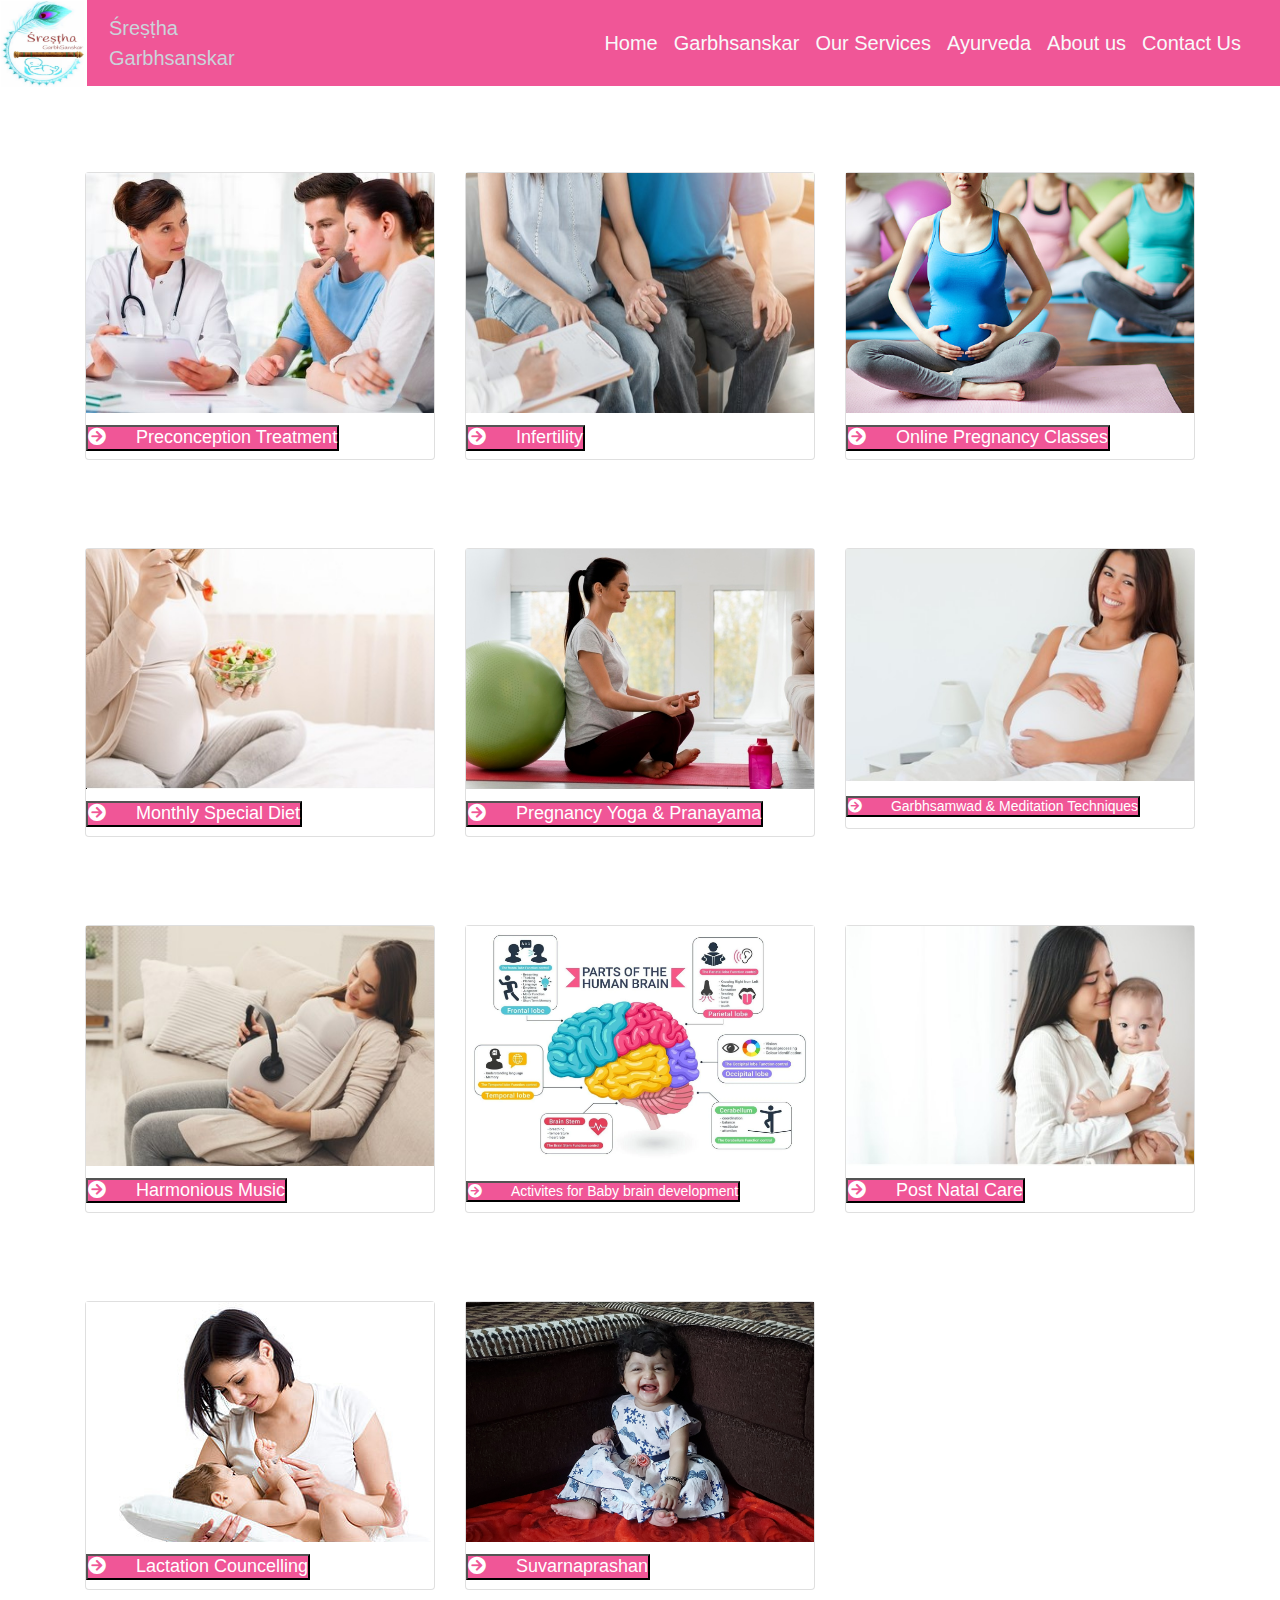
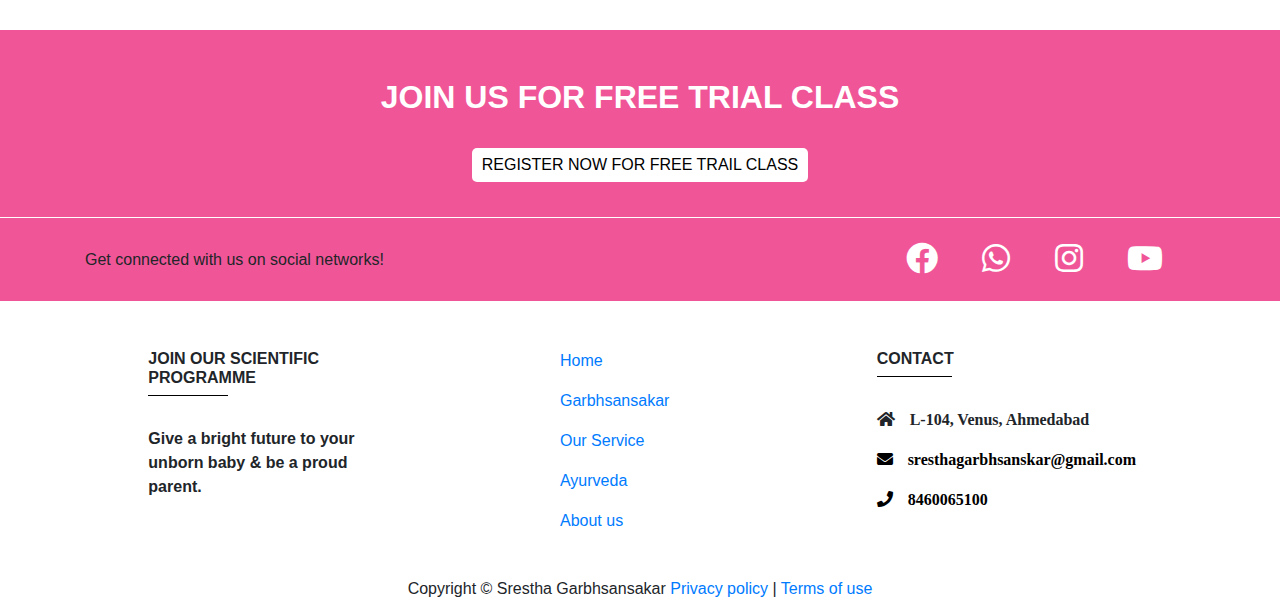
<file: our.html>
<!DOCTYPE html>
<html lang="en">

<head>
  <meta name="viewport" content="width=device-width, initial-scale=1, maximum-scale=1, user-scalable=no">
  <meta charset="UTF-8">
  <meta http-equiv="X-UA-Compatible" content="IE=edge">
  <meta name="viewport" content="width=device-width, initial-scale=1.0">
  <title>Our Service</title>

  <link href="https://cdn.jsdelivr.net/npm/bootstrap@5.0.2/dist/css/bootstrap.min.css" rel="stylesheet"
    integrity="sha384-EVSTQN3/azprG1Anm3QDgpJLIm9Nao0Yz1ztcQTwFspd3yD65VohhpuuCOmLASjC" crossorigin="anonymous">
  
  <link rel="stylesheet" type="text/css"
    href="https://cdnjs.cloudflare.com/ajax/libs/font-awesome/5.15.3/css/all.min.css">
  <link rel="stylesheet" href="https://cdn.jsdelivr.net/npm/bootstrap@4.6.0/dist/css/bootstrap.min.css"
    integrity="undefined" crossorigin="anonymous">

  <script src="https://code.jquery.com/jquery-3.4.1.slim.min.js"
    integrity="sha384-J6qa4849blE2+poT4WnyKhv5vZF5SrPo0iEjwBvKU7imGFAV0wwj1yYfoRSJoZ+n"
    crossorigin="anonymous"></script>
  <script src="https://cdn.jsdelivr.net/npm/popper.js@1.16.0/dist/umd/popper.min.js"
    integrity="sha384-Q6E9RHvbIyZFJoft+2mJbHaEWldlvI9IOYy5n3zV9zzTtmI3UksdQRVvoxMfooAo"
    crossorigin="anonymous"></script>
  <script src="https://stackpath.bootstrapcdn.com/bootstrap/4.4.1/js/bootstrap.min.js"
    integrity="sha384-wfSDF2E50Y2D1uUdj0O3uMBJnjuUD4Ih7YwaYd1iqfktj0Uod8GCExl3Og8ifwB6"
    crossorigin="anonymous"></script>

  <script src="https://cdn.jsdelivr.net/npm/bootstrap@5.0.2/dist/js/bootstrap.bundle.min.js"
    integrity="sha384-MrcW6ZMFYlzcLA8Nl+NtUVF0sA7MsXsP1UyJoMp4YLEuNSfAP+JcXn/tWtIaxVXM"
    crossorigin="anonymous"></script>

  <link rel="stylesheet" href="hero.css">
</head>

<body>
  <nav class="navbar navbar-expand-lg fixed-top nest" style="background-color:#f05697;width: auto;">
    <div class="container-fluid">
      <a class="navbar-brand text-light lett" href="#">
        <img src="hero 1.png" alt="" style="width: 87px;height: 87px;" class="jkl">
        Śreṣṭha
        <br>
        Garbhsanskar
      </a>
      <button type="button" class="navbar-toggler btcss" data-toggle="collapse" data-target="#id1">
        <i class="fa fa-bars" aria-hidden="true"></i>
      </button>
      <div class="collapse navbar-collapse" id="id1">
        <ul class="navbar-nav ml-auto">
          <li class="nav-item">
            <a class="nav-link text-light" aria-current="page" href="index.html">Home</a>
          </li>
          <li class="nav-item">
            <a class="nav-link text-light" aria-current="page" href="garbhsanskar.html">Garbhsanskar</a>

          <li class="nav-item">
            <a class="nav-link text-light" href="our.html">Our Services</a>
          </li>
          <li class="nav-item">
            <a class="nav-link text-light" href="Ayurved.html">Ayurveda</a>
          </li>
          <li class="nav-item">
            <a class="nav-link text-light" href="about.html">About us</a>
          </li>
         <li class="nav-item">
           <a href="https://api.whatsapp.com/message/EUW7HA3VGBU4K1" class="nav-link text-light">Contact Us</a>
         </li>
        </ul>
      </div>
    </div>
    </div>
  </nav>

  <div class="container mt-5 pt-3">
    <div class="accordion" id="accordionExample">
    <div class="row">
      <div class="col-lg-4 col-md-7 mb-4 mt-5">
        <div class="card mb-3">
          <img src="infertility.jpg" alt="card imagex" style="height: 15em;">
          <!-- <div class="accordion" id="accordionExample"> -->
          <div class="accordion-item">
            <h2 class="accordion-header" id="headingOne">
              <button class="accordion-button collapsed" type="button" data-bs-toggle="collapse"
                data-bs-target="#collapseOne" aria-expanded="true" aria-controls="collapseOne"
                style="font-size: 18px; background-color:#f05697; color: white;">
                <i class="fa fa-arrow-circle-right" aria-hidden="false"></i>
                <span style="margin-left: 15px;">Preconception Treatment</span>
              </button>
            </h2>
            <div id="collapseOne" class="accordion-collapse collapse " aria-labelledby="headingOne"
              data-bs-parent="#accordionExample">
              <div class="accordion-body">
                <storng>Beeja means sperm & ovum so detoxification of sperm & ovum is called
                  <b>Beejshudhisanskar.</b></strong>
                  In Ayurveda giving birth to a child is compared to planting a tree. We need good quality of
                  seed, fertilized soil and proper amount of watering to get a good crop. Same way we need good
                  quality of sperm and ovum for best progeny. Ayurveda has a unique therapy to purify and overcome
                  deformities from sperm and ovum by Panchkarm.
                  <br>
                  <br>
                  <p>Panchkarma is a cleansing method which removes any unhealthy condition developed in body &
                    detoxify it at cellular level. Improves chances of conception naturally and decreases
                    posibility of transfering hereditary dieases in child. Mental health is as important as
                    physical health as per aurveda. Yoga, Pranayam, Meditation, Prayer, Mantra are give to couples to
                    maintain state of mind</p>
                  <br>
                  <i class="fa fa-arrow-right" aria-hidden="true"></i>
                  Mind, Body & Soul detoxification
                  <br>
                  <i class="fa fa-arrow-right" aria-hidden="true"></i>
                  Invite a divine soul
                  <br>
                  <i class="fa fa-arrow-right" aria-hidden="true"></i>
                  Special ayurveda regimen of diet & speritual environment
                  <br>
                  <i class="fa fa-arrow-right" aria-hidden="true"></i>
                  Ancient shloka(preayer) for divine soul
                  <br>
                  <i class="fa fa-arrow-right" aria-hidden="true"></i>
                  Yoga, Pranayama, Meditation
                  <br>
                  <i class="fa fa-arrow-right" aria-hidden="true"></i>
                  Effective ayurved treatment for infertility
                  <br>
              </div>
            </div>
          <!-- </div> -->
          </div>
        </div>
      </div>
      <div class="col-lg-4 col-md-7 mb-4 mt-5">
        <div class="card mb-3">
          <img src="infertility.jpeg" alt="card imagex" style="height: 15em;">
          <!-- <div class="accordion" id="accordionExample"> -->
            <div class="accordion-item">
              <h2 class="accordion-header" id="headingTwo">
                <button class="accordion-button collapsed" type="button" data-bs-toggle="collapse"
                  data-bs-target="#collapseTwo" aria-expanded="true" aria-controls="collapseTwo"
                  style="font-size: 18px; background-color:#f05697;color:white;">
                  <i class="fa fa-arrow-circle-right" aria-hidden="true"></i>
                  <span style="margin-left: 15px;">Infertility</span>
                </button>
              </h2>
              <div id="collapseTwo" class="accordion-collapse collapse" aria-labelledby="headingTwo"
                data-bs-parent="#accordionExample">
                <div class="accordion-body">
                  <p>Infertility id fairly common and a big question now a days. It is not easy to find out solution
                    which
                    has less complication & affordable but ayurveda shows you a path from infertility to conception with
                    herbal treatment. We answer and solve your question and helps you to overcome infertility by
                    ayurveda
                    treatment. It focuses on the improving the overall healthy and quality of life of the individual
                    with
                    infertility treatment.</p>
                </div>
              </div>
            </div>
          <!-- </div> -->
        </div>

      </div>
      <div class="col-lg-4 col-md-7 mb-4 mt-5">
        <div class="card mb-3">
          <img src="online class.jpg" alt=" card imagex" style="height: 15em;">
            <!-- <div class="accordion" id="accordionExample"> -->
              <div class="accordion-item">
                <h2 class="accordion-header" id="headingThree">
                  <button class="accordion-button collapsed" type="button" data-bs-toggle="collapse"
                    data-bs-target="#collapseThree" aria-expanded="true" aria-controls="collapseThree"
                    style="font-size: 18px; background-color:#f05697;color: white;">
                    <i class="fa fa-arrow-circle-right" aria-hidden="true"></i>
                    <span style="margin-left: 15px;">Online Pregnancy Classes</span>
                  </button>
                </h2>
                <div id="collapseThree" class="accordion-collapse collapse" aria-labelledby="headingThree"
                  data-bs-parent="#accordionExample">
                  <div class="accordion-body">
                    <p>Online Weekend live Session. Designed specially for Planner Couple and Pregnant ladies to get a
                      best progeny & make Preganancy joyfull.</p>
                    <i class="fa fa-circle" aria-hidden="true"></i>
                    <span><b> Couple Class and Joyful Pregnancy</b></span>
                    <br>
                    <br>
                    <i class="fa fa-arrow-right" aria-hidden="true"></i>
                    Body,Mind & Soul Detoxification
                    <br>
                    <i class="fa fa-arrow-right" aria-hidden="true"></i>
                    Yoga, Pranayma, Meditation
                    <br>
                    <i class="fa fa-arrow-right" aria-hidden="true"></i>
                    Music, Mantra, Prayer
                    <br>
                    <i class="fa fa-arrow-right" aria-hidden="true"></i>
                    Couple Councelling to Invite a Divine Soul
                    <br>
                    <i class="fa fa-arrow-right" aria-hidden="true"></i>
                    Stress & Lifestyle Management
                    <br>
                    <i class="fa fa-arrow-right" aria-hidden="true"></i>
                    Diet Councelling
                    <br>
                    <br>
                    <i class="fa fa-circle" aria-hidden="true"></i>
                    <span style="font-size: 18px;"><b> Pregnant Ladies</b></span>
                    <br>
                    <br>
                    <i class="fa fa-arrow-right" aria-hidden="true"></i>
                    Diet Councelling Monthwise
                    <br>
                    <i class="fa fa-arrow-right" aria-hidden="true"></i>
                    Pregnancy Yoga, Pranayama
                    <br>
                    <i class="fa fa-arrow-right" aria-hidden="true"></i>
                    Garbhsamwad
                    <br>
                    <i class="fa fa-arrow-right" aria-hidden="true"></i>
                    Powerful Meditation Techniques for Intelligent Child
                    <br>
                    <i class="fa fa-arrow-right" aria-hidden="true"></i>
                    Harmonious Music
                    <br>
                    <i class="fa fa-arrow-right" aria-hidden="true"></i>
                    Mantra Therapy
                    <br>
                    <i class="fa fa-arrow-right" aria-hidden="true"></i>
                    Monthwise Prayer
                    <br>
                    <i class="fa fa-arrow-right" aria-hidden="true"></i>
                    Moral Stories
                    <br>
                    <i class="fa fa-arrow-right" aria-hidden="true"></i>
                    Different Activities Monthwise
                    <br>
                  </div>
                </div>
              </div>
            <!-- </div> -->
        </div>
      </div>
      <div class="col-lg-4 col-md-7 mb-4 mt-5">
        <div class="card mb-3">
          <img src="diet.jpeg" style="height: 15em;" alt=" card imagex">
          <div class="accordion-item">
            <h2 class="accordion-header" id="headingFour">
              <button class="accordion-button collapsed" type="button" data-bs-toggle="collapse"
                data-bs-target="#collapseFour" aria-expanded="true" aria-controls="collapseFour"
                style="font-size: 18px; background-color:#f05697;color: white;">
                <i class="fa fa-arrow-circle-right" aria-hidden="false"></i>
                <span style="margin-left: 15px;">Monthly Special Diet</span>
              </button>
            </h2>
            <div id="collapseFour" class="accordion-collapse collapse " aria-labelledby="headingFour"
              data-bs-parent="#accordionExample">
              <div class="accordion-body">
                <p>Food is the best source of nourisment for any human being but in pregnancy it is much and more
                  important
                  for pregnant ladies and her developing baby. In Ayurved Nine monthly diet is unique and changes
                  accoroding to growth of womb so we designed a special ayurvedic diet plan which fulfill needs
                  of mother and ensure health of both.</p>
              </div>
            </div>
          </div>
        </div>
      </div>
      <div class="col-lg-4 col-md-7 mb-4 mt-5">
        <div class="card mb-3"> 
          <img src="yoga.jpg" alt=" card imagex" style="height: 15em;">
          <div class="accordion-item">
            <h2 class="accordion-header" id="headingFive">
              <button class="accordion-button collapsed" type="button" data-bs-toggle="collapse"
                data-bs-target="#collapseFive" aria-expanded="false" aria-controls="collapseFive"
                style="font-size: 18px; background-color:#f05697;color: white;">
                <i class="fa fa-arrow-circle-right" aria-hidden="true"></i>
                <span style="margin-left: 15px;">Pregnancy Yoga & Pranayama</span>
              </button>
            </h2>
            <div id="collapseFive" class="accordion-collapse collapse" aria-labelledby="headingFive"
              data-bs-parent="#accordionExample">
              <div class="accordion-body">
                <p>Yoga is a systemic exercise of the body that involves breath control and relax both your mind &
                  body. It improves flexibility, strength and edurance of muscles and prepare for childbirth.</p>
                <p>
                  Pranayama is art of controlled deep breathing. Conscious inhalation of oxygen and removes
                  waste carbon dioxide by mindful exhalation. It increase flow of oxygen in blood. It enhances blood
                  circulation,
                  generates positives hormones and throw away negative thaughts and make mind calm & relaxed of both
                  mother and baby.
                </p>
                Join us to give your child good impressions form womb which everlast life time.
              </div>
            </div>
          </div>
        </div>
      </div>
      <div class="col-lg-4 col-md-7 mb-4 mt-5">
        <div class="card mb-3">
          <img src="garbhsamwad.jpeg" style="height: 14.5em;" alt=" card imagex">
          <div class="accordion-item">
            <h2 class="accordion-header" id="headingSix">
              <button class="accordion-button collapsed" type="button" data-bs-toggle="collapse"
                data-bs-target="#collapseSix" aria-expanded="false" aria-controls="collapseSix"
                style="font-size: 14px; background-color:#f05697;color: white;">
                <i class="fa fa-arrow-circle-right" aria-hidden="true"></i>
                <span style="margin-left: 15px;">Garbhsamwad & Meditation Techniques</span>
              </button>
            </h2>
            <div id="collapseSix" class="accordion-collapse collapse" aria-labelledby="headingSix"
              data-bs-parent="#accordionExample">
              <div class="accordion-body">
                <p>It is an interaction with your unborn baby during pregnancy. It is believed that maximum brain
                  development takes place in womb so it is the place to learn and prescious time for baby brain
                  development. At
                  this time if good thoughts, emotions and refinements(cultural things) are intentionally inculcated in
                  the
                  child, It stores in subconscious mind and surely help to stimulate intelligence and make child
                  virtuefull. It also create a strong bond with your unborn baby which everlast even after birth.</p>
                <p>We also provide other powerful meditation techniques to heal yourself. Like chakra balancing,
                  colour meditation etc. Which helps to maintain healthy and energetic mental set up. It may
                  improve infant behaviour and reduce the risk of preturm birth.</p>
                <p>It is a way of spending time for loving, joyfull relationship with your unborn baby by talking,
                  singing, listening to music or massaging your belly.</p>
              </div>
            </div>
          </div>
        </div>
      </div>
      <div class="col-lg-4 col-md-7 mb-4 mt-5">
        <div class="card mb-3">
          <img src="music.jpeg" alt=" card imagex" style="height:15em">
          <div class="accordion-item">
            <h2 class="accordion-header" id="headingSeven">
              <button class="accordion-button collapsed" type="button" data-bs-toggle="collapse"
                data-bs-target="#collapseSeven" aria-expanded="false" aria-controls="collapseSeven"
                style="font-size: 18px; background-color:#f05697;color: white;">
                <i class="fa fa-arrow-circle-right" aria-hidden="true"></i>
                <span style="margin-left: 15px;">Harmonious Music</span>
              </button>
            </h2>
            <div id="collapseSeven" class="accordion-collapse collapse" aria-labelledby="headingSeven"
              data-bs-parent="#accordionExample">
              <div class="accordion-body">
                <p>Music has no languages. Musical nodes always touch our heart and give us a wonderful experience.
                  In pregnancy music is a great mood enhancer. It relieves stress of mother and unborn baby and secrets
                  happy
                  hormone. Rhythemic sound waves of music stimulates cognitive skill like movement & reflexes of
                  child in womb. It also improves auditary(hearing skill) senses. Science has proved that chanting or
                  hearing of special
                  mantras, prayer and classical music has a great influence on baby brain development.</p>
              </div>
            </div>
          </div>
        </div>
      </div>
      <div class="col-lg-4 col-md-7 mb-4 mt-5">
        <div class="card mb-3">
          <img src="brain.webp" style="height:15em;" alt=" card imagex">
          <div class="accordion-item">
            <h2 class="accordion-header" id="headingEight">
              <button class="accordion-button collapsed" type="button" data-bs-toggle="collapse"
                data-bs-target="#collapseEight" aria-expanded="false" aria-controls="collapseEight"
                style="font-size: 14px; background-color:#f05697;color: white;">
                <i class="fa fa-arrow-circle-right" aria-hidden="true"></i>
                <span style="margin-left: 15px;">Activites for Baby brain development</span>
              </button>
            </h2>
            <div id="collapseEight" class="accordion-collapse collapse" aria-labelledby="headingEight"
              data-bs-parent="#accordionExample">
              <div class="accordion-body">
                <p>We provide different activities monthwise as per organ and mind development of baby like
                  creative, intellectual and spiritual activites. It is a good way for relieving a stress and stay
                  focused during pregnancy. It makes you happy and give satisfaction to yourself. We designed all
                  this activities to sharpen monthwise organ development and to promote mental set up of unborn
                  baby. Studies have shown that women who makes busy herself in activites during pregnancy find
                  their child more thoughtful, intelligent, well-cultured after birth.</p>
                <p> We provide different activites at our center some of them are following</p>

                <i class="fa fa-circle" aria-hidden="true"></i>
                <span><b> Creative Activities</b></span>
                <br>
                <br>
                <i class="fa fa-arrow-right" aria-hidden="true"></i>
                Knitting
                <br>
                <i class="fa fa-arrow-right" aria-hidden="true"></i>
                Painting
                <br>
                <i class="fa fa-arrow-right" aria-hidden="true"></i>
                Cooking
                <br>
                <i class="fa fa-arrow-right" aria-hidden="true"></i>
                Scrapbooking
                <br>
                <i class="fa fa-arrow-right" aria-hidden="true"></i>
                Craft Work
                <br>
                <br>
                <i class="fa fa-circle" aria-hidden="true"></i>
                <span><b> Intelligent Activities</b></span>
                <br>
                <br>
                <i class="fa fa-arrow-right" aria-hidden="true"></i>
                Math puzzle
                <br>
                <i class="fa fa-arrow-right" aria-hidden="true"></i>
                Sudoku
                <br>
                <i class="fa fa-arrow-right" aria-hidden="true"></i>
                Logical Resoning
                <br>
                <i class="fa fa-arrow-right" aria-hidden="true"></i>
                Science Facts
                <br>
                <br>
                <i class="fa fa-circle" aria-hidden="true"></i>
                <span><b> Spiritual Activities</b></span>
                <br>
                <br>
                <i class="fa fa-arrow-right" aria-hidden="true"></i>
                Languages
                <br>
                <i class="fa fa-arrow-right" aria-hidden="true"></i>
                Rituals
                <br>
                <i class="fa fa-arrow-right" aria-hidden="true"></i>
                Granthas
                <br>
                <i class="fa fa-arrow-right" aria-hidden="true"></i>
                Prayers
                <br>
                <i class="fa fa-arrow-right" aria-hidden="true"></i>
                Mantra
                <br>
              </div>
            </div>
          </div>
        </div>
      </div>
      <div class="col-lg-4 col-md-7 mb-4 mt-5">
        <div class="card mb-3">
          <img src="postnatal.jpeg" alt=" card imagex" style="height: 15em;">
          <div class="accordion-item">
            <h2 class="accordion-header" id="headingNine">
              <button class="accordion-button collapsed" type="button" data-bs-toggle="collapse"
                data-bs-target="#collapseNine" aria-expanded="false" aria-controls="collapseNine"
                style="font-size: 18px; background-color:#f05697;color: white;">
                <i class="fa fa-arrow-circle-right" aria-hidden="true"></i>
                <span style="margin-left: 15px;">Post Natal Care</span>
              </button>
            </h2>
            <div id="collapseNine" class="accordion-collapse collapse" aria-labelledby="headingNine"
              data-bs-parent="#accordionExample">
              <div class="accordion-body">
                <p>Post natal care is known as a sutika paricharya in ayurveda which means care to be taken for mother
                  who has just given birth to baby. Mother is exhausted due to physical and mental fatigue after
                  delivery
                  and vata dosha increases soon after delivery. She needs good rest, special regimen to fulfill
                  needs of herself & proper growth of baby. Ayurveda shows a special diet regimen, lifestyle management
                  and
                  medication at least for 6 to 8 weeks after delivery. Which helps her to balance dosha, shrink utreus
                  in normal
                  position and regain strength of ligament, muscle. Also improves quality and quality of lactation.
                </p>

              </div>
            </div>
          </div>
        </div>
      </div>

      <div class="col-lg-4 col-md-7 mb-4 mt-5">
        <div class="card mb-3">
          <img src="lactation.jpeg" alt=" card imagex" style="height: 15em;">

          <div class="accordion-item">
            <h2 class="accordion-header" id="headingTen">
              <button class="accordion-button collapsed" type="button" data-bs-toggle="collapse"
                data-bs-target="#collapseTen" aria-expanded="false" aria-controls="collapseTen"
                style="font-size: 18px; background-color:#f05697;color: white;">
                <i class="fa fa-arrow-circle-right" aria-hidden="true"></i>
                <span style="margin-left: 15px;">Lactation Councelling</span>
              </button>
            </h2>
            <div id="collapseTen" class="accordion-collapse collapse" aria-labelledby="headingTen"
              data-bs-parent="#accordionExample">
              <div class="accordion-body">
                <p>Breastmilk is best food fo
                  r your baby. It is one of the most effective way for child
                  health,
                  immunity and growth. Mother has to be very careful about her diet and lifestyle because
                  it impact on her breast feading which nourishes child. Ayurveda has mentioned unique diet and
                  lifestyle for mother
                  which improve quality and quantity of lacatation. So this special diet regimen helps you to overcome
                  all the problems about breast feeding. We also provide you
                  complete lacatation councelling and
                  baby care up to 5 years.</p>
                <p>Ayurveda Treatment of</p>
                <i class="fa fa-arrow-right" aria-hidden="true"></i>
                Complete Guidance For Breast Feeding
                <br>
                <i class="fa fa-arrow-right" aria-hidden="true"></i>
                Detoxification of Breast Feeding
                <br>
                <i class="fa fa-arrow-right" aria-hidden="true"></i>
                Less Breast Feeding
                <br>
                <i class="fa fa-arrow-right" aria-hidden="true"></i>
                Excessive Breast Feeding
                <br>
                <i class="fa fa-arrow-right" aria-hidden="true"></i>
                Baby Care
                <br>
              </div>
            </div>
          </div>
        </div>
      </div>
      <div class="col-lg-4 col-md-7 mb-4 mt-5">
        <div class="card mb-3">
          <img src="7.jpg" style="height: 15em;" alt=" card imagex">
          <div class="accordion-item">
            <h2 class="accordion-header" id="headingEleven">
              <button class="accordion-button collapsed" type="button" data-bs-toggle="collapse"
                data-bs-target="#collapseEleven" aria-expanded="false" aria-controls="collapseEleven"
                style="font-size: 18px; background-color:#f05697;color: white;">
                <i class="fa fa-arrow-circle-right" aria-hidden="true"></i>
                <span style="margin-left: 15px;">Suvarnaprashan</span>
              </button>
            </h2>
            <div id="collapseEleven" class="accordion-collapse collapse" aria-labelledby="headingEleven"
              data-bs-parent="#accordionExample">
              <div class="accordion-body">
                <p>Suvarnaprasahan is a unique sanskar process which is shown in ayurveda for children.</p>
                <p>Suvarnaprashan is a mixture of gold, Honey, Cow-ghee and ayurved herbs like Brahmi, Shankhpushpi,
                  Ashwgandha etc.. Which is given to child in liquid or semi-solid form.</p>
                <i class="fa fa-circle" aria-hidden="true"></i>
                <span><b> Benefits.</b></span>
                <br>
                <br>
                <i class="fa fa-arrow-right" aria-hidden="true"></i>
                Imporves memory power, concentration and make child focused.
                <br>
                <i class="fa fa-arrow-right" aria-hidden="true"></i>
                Improves digestion.
                <br><i class="fa fa-arrow-right" aria-hidden="true"></i>
                Promotes physical and mental growth.
                <br>
                <i class="fa fa-arrow-right" aria-hidden="true"></i>
                Boosts immunity.
                <br>
                <i class="fa fa-arrow-right" aria-hidden="true"></i>
                Protect from disease occurs due to seasonal changes.
                <br>
                <i class="fa fa-arrow-right" aria-hidden="true"></i>
                Improves skin complexion.
                <br>
                <i class="fa fa-arrow-right" aria-hidden="true"></i>
                Prevent from disease occur in teeth growing phase.
                <br>
                <br>
                Suvarnaprashan grows your child healthy and happy.
              </div>
            </div>
          </div>
        </div>
      </div>
    </div>
    </div>
  </div>
  <div class='col-lg-12 col-md-4 jj'>
    <h2 class="pt-5" style="color:white;"><b>JOIN US FOR FREE TRIAL CLASS</b></h2>
    <br>
    <button class="bt">
      <a href="https://wa.me/918460065100" style="color: black;text-decoration: none;">REGISTER NOW FOR FREE TRAIL
        CLASS</a>
    </button>
  </div>
  <footer class="page-footer font-small unique-color-dark">
    <div style="background-color:#f05697;">
      <div class="container">
        <div class="row py-4 d-flex align-items-center">
          <div class="col-md-6 col-lg-5 text-center text-md-left mb-4 mb-md-0">
            <h6 class="mb-0">Get connected with us on social networks!</h6>
          </div>
          <div class="col-md-6 col-lg-7 text-center text-md-right">
            <a href="https://www.facebook.com/Sresthagarbhsanskar/" class="fab fa-facebook fa-2x px-2 mr-4"
              style="color: white; text-decoration: none;"> </a>
            <a href="https://wa.me/918460065100" class="fab fa-whatsapp fa-2x px-2 mr-4"
              style="color: white; text-decoration: none;"> </a>
            <a href="https://www.instagram.com/invites/contact/?i=1d3l0dghj39b1&utm_content=mlavpvs"
              class="fab fa-instagram fa-2x px-2 mr-4" style="color: white;text-decoration: none;">
            </a>
            <!-- <a href="mailto:drjknakum@gmail.com" class="fa fa-envelope fa-2x px-2 mr-4" style="color:white; text-decoration: none;">
                </a> -->
            <a href="https://www.youtube.com/channel/UCugud4tsBYFS9ceZE3rSoVQ" class="fab fa-youtube fa-2x px-2 mr-4"
              style="text-decoration: none; color: white;"> </a>
            </a>
          </div>
        </div>
      </div>
    </div>
    <div style="background-color:white;">
      <div class="container text-center text-md-left mt-0">
        <div class="row pt-5">
          <div class="col-md-3 col-lg-4 col-xl-3 mx-auto mb-4">
            <h6 class="text-uppercase font-weight-bold">Join our scientific programme</h6>
            <hr class="deep-purple accent-2 mb-4 mt-0 d-inline-block mx-auto"
              style="width: 80px;background-color: black;">
            <p><b>Give a bright future to your unborn baby & be a proud parent.</b></p>
          </div>
          <div class="col-md-2 col-lg-2 col-xl-2 mx-auto mb-4">
            <p>
              <a href="index.html">Home</a>
            </p>
            <p>
              <a href="garbhsanskar.html">Garbhsansakar</a>
            </p>
            <p>
              <a href="our.html">Our Service</a>
            </p>
            <p>
              <a href="Ayurved.html">Ayurveda</a>
            </p>
            <p>
              <a href="about.html">About us</a>
            </p>
          </div>
          <div class="col-md-4 col-lg-3 col-xl-3 mx-auto mb-md-0 mb-4">
            <h6 class="text-uppercase font-weight-bold">Contact</h6>
            <hr class="deep-purple accent-2 mb-4 mt-0 d-inline-block mx-auto"
              style="width: 75px;background-color: black;">
            <p>
              <i class="fas fa-home mr-3"><span style="margin-left: 15px;">L-104, Venus, Ahmedabad</span></i>
            </p>
            <p>
              <a href="mailto:sresthagarbhsanskar@gmail.com" style="text-decoration: none; color: black;"
                class="fas fa-envelope mr-3"><span style="margin-left:15px;">sresthagarbhsanskar@gmail.com</span></a>
            </p>
            <p>
              <a href='tel:8460065100' style="text-decoration: none; color: black;" class="fas fa-phone mr-3"><span
                  style="margin-left:15px;">8460065100</span></a>
            </p>
          </div>
        </div>
      </div>
      <div class="footer-copyright text-center py-1"> Copyright &#169; Srestha Garbhsansakar
        <span class="ms-3"></span>
        <a href="#" class="symbols">Privacy policy</a>
        |
        <a href="#" class="symbols">Terms of use</a>
      </div>
    </div>
  </footer>
</body>

</html>
</file>
<file: hero.css>
*
{
    margin: 0;
    padding:0;
}
.gh{
    background-image: url("photo.jpg");
    height: 120vh;
    width: 100%;
    margin-top: 26px;
    background-size: cover;
}

@media screen and (max-width: 500px) {
    .gh {
      margin-top: 86px;
      height: 40vh;
    }
    .pad {
        margin-top: 50px;
    }
    .pad2 {
        padding-top: 55px;
    }
  }

.nest{
    font-size: 20px;
    padding-bottom: 8px;
    padding-top: 8px;
    top: 0;
}
.nest{
    font-size: 20px;
    /* padding-bottom: 8px;
    padding-top: 8px; */
    /* top: 0; */
}

.lett{
    margin-left: 78px;
}
.jkl{
    position: absolute;
    left: 0;
    top: 0;
}
.bt{
    display: flex;
    align-items: center;
    justify-self: center;
    color:black;
    background-color:white;
    border-radius: 5px;
    border: none;
    padding:5px 10px;
    margin-bottom: 20px;
}

.colo
{
    color: white;
    font-size: 18px;
}
body {
    padding: 0px;
    padding-top: 56px;
    margin: 0px;
}
.naku{
    font-size: 16px;
    margin-left: 30px;
}
.abc{
    font-size: 18px;
    line-height: 30px;
    text-align:justify;
    font-family:'Gill Sans', 'Gill Sans MT', Calibri, 'Trebuchet MS', sans-serif;

}
.nak{
    line-height: 20px;
    padding-top: 15px;
    font-family:'Gill Sans', 'Gill Sans MT', Calibri, 'Trebuchet MS', sans-serif;
}
.ashu {
 background-image: url(jaduu1.jpeg); 
     padding: 40px 0;
           background-size: cover;
            background-repeat: no-repeat;
            background-attachment: fixed;
             /* opacity:100%;
             */
                      
 }
 body {
    padding: 0px;
    padding-top: 60px;
    margin: 0px;
}

@media (max-width: 979px) {
    body {
        padding-top: 0px;
    }
}

#div2 {
    height: calc(100vh - 56px);
    position: relative;
}
 .nmaj{
     line-height: 50px;
     color:white;
     font-size: 24px;
     letter-spacing: 1px;
     font-family:'Gill Sans', 'Gill Sans MT', Calibri, 'Trebuchet MS', sans-serif;
     text-align:justify;
     
 }
i{
    margin-right: 10px;
    
}
.bcd
{
    font-family:-apple-system, BlinkMacSystemFont, 'Segoe UI', Roboto, Oxygen, Ubuntu, Cantarell, 'Open Sans', 'Helvetica Neue', sans-serif;
    font-size: 14.5px;
    padding-left: 10px;
}
.dk{
    margin-left: 100px;
}
.jk{
    text-align:start;
    line-height: 31px;
}
.jkm{
    text-align:start;
    line-height: 41px;
}
.aj{
    background-color:#f05697;
    padding-bottom: 20px;
}
.jj{
    background-color:#f05697;
    display: flex;
    justify-content: center;
    align-items: center;
    flex-direction: column;
    text-align: center;
    padding-bottom: 15px;
    margin-bottom: 1px;
    flex: 100%;
}

.drop {
    color: white;
    border-color: white;
    text-decoration: none;
}
.mj{
    background-color:aliceblue;
    padding-bottom: 20px;
     margin-top: 5px; 
}
.pqr{
        font-size: 18px;
        line-height: 30px;
        text-align:justify;
        
        color: white;
        font-family: 'Gill Sans', 'Gill Sans MT', Calibri, 'Trebuchet MS', sans-serif;
}


@media (max-width: 979px) {
    body {
        padding-top: 0px;
    }
}

* {
    box-sizing: border-box;
  }
  
  .column1 {
    float: left;
    width: 50%;
    padding: 40px;
    text-align: center;
  }
  
  /* Clearfix (clear floats) */
  .row1::after {
    content: "";
    clear: both;
    display: table;
  }
  @media screen and (max-width: 500px) {
    .column1 {
      width: 100%;
    }
  }
.imgc {
    display: block;
    margin-left: auto;
    margin-right: auto;
}
</file>
